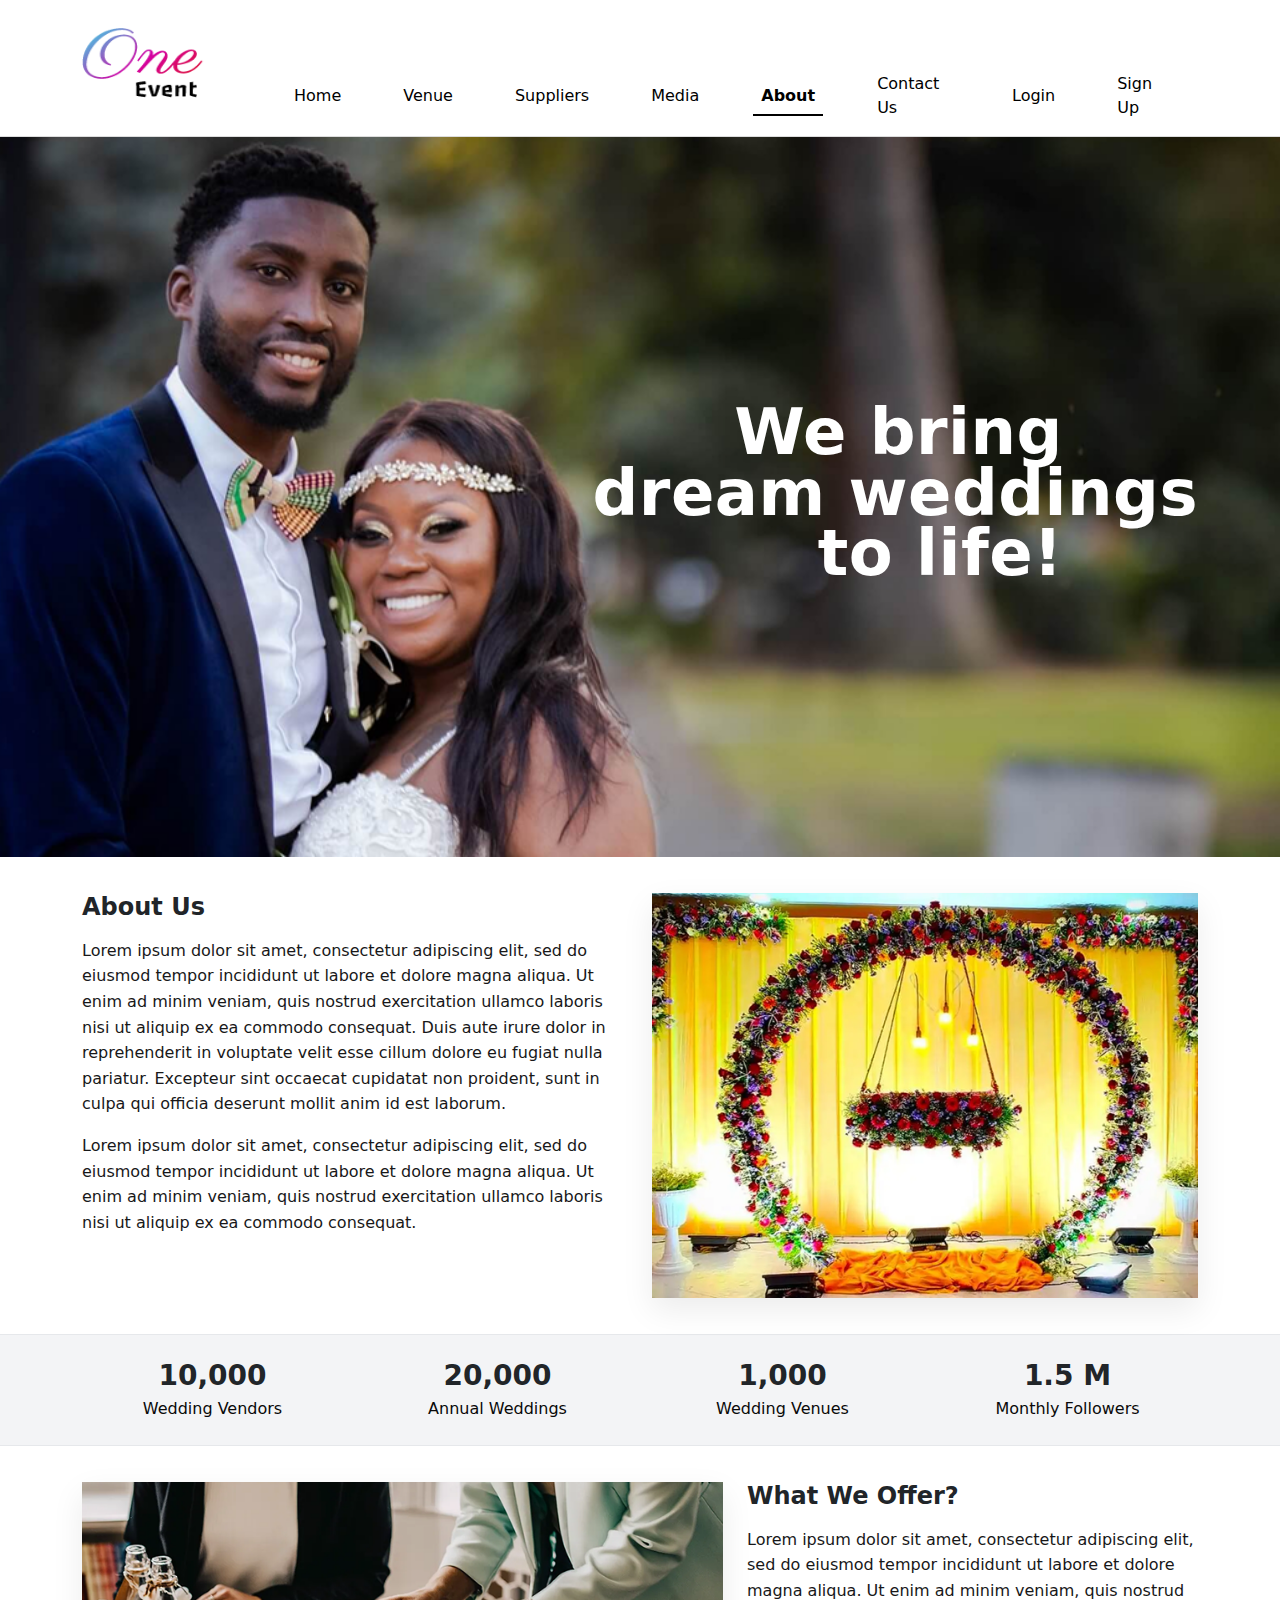
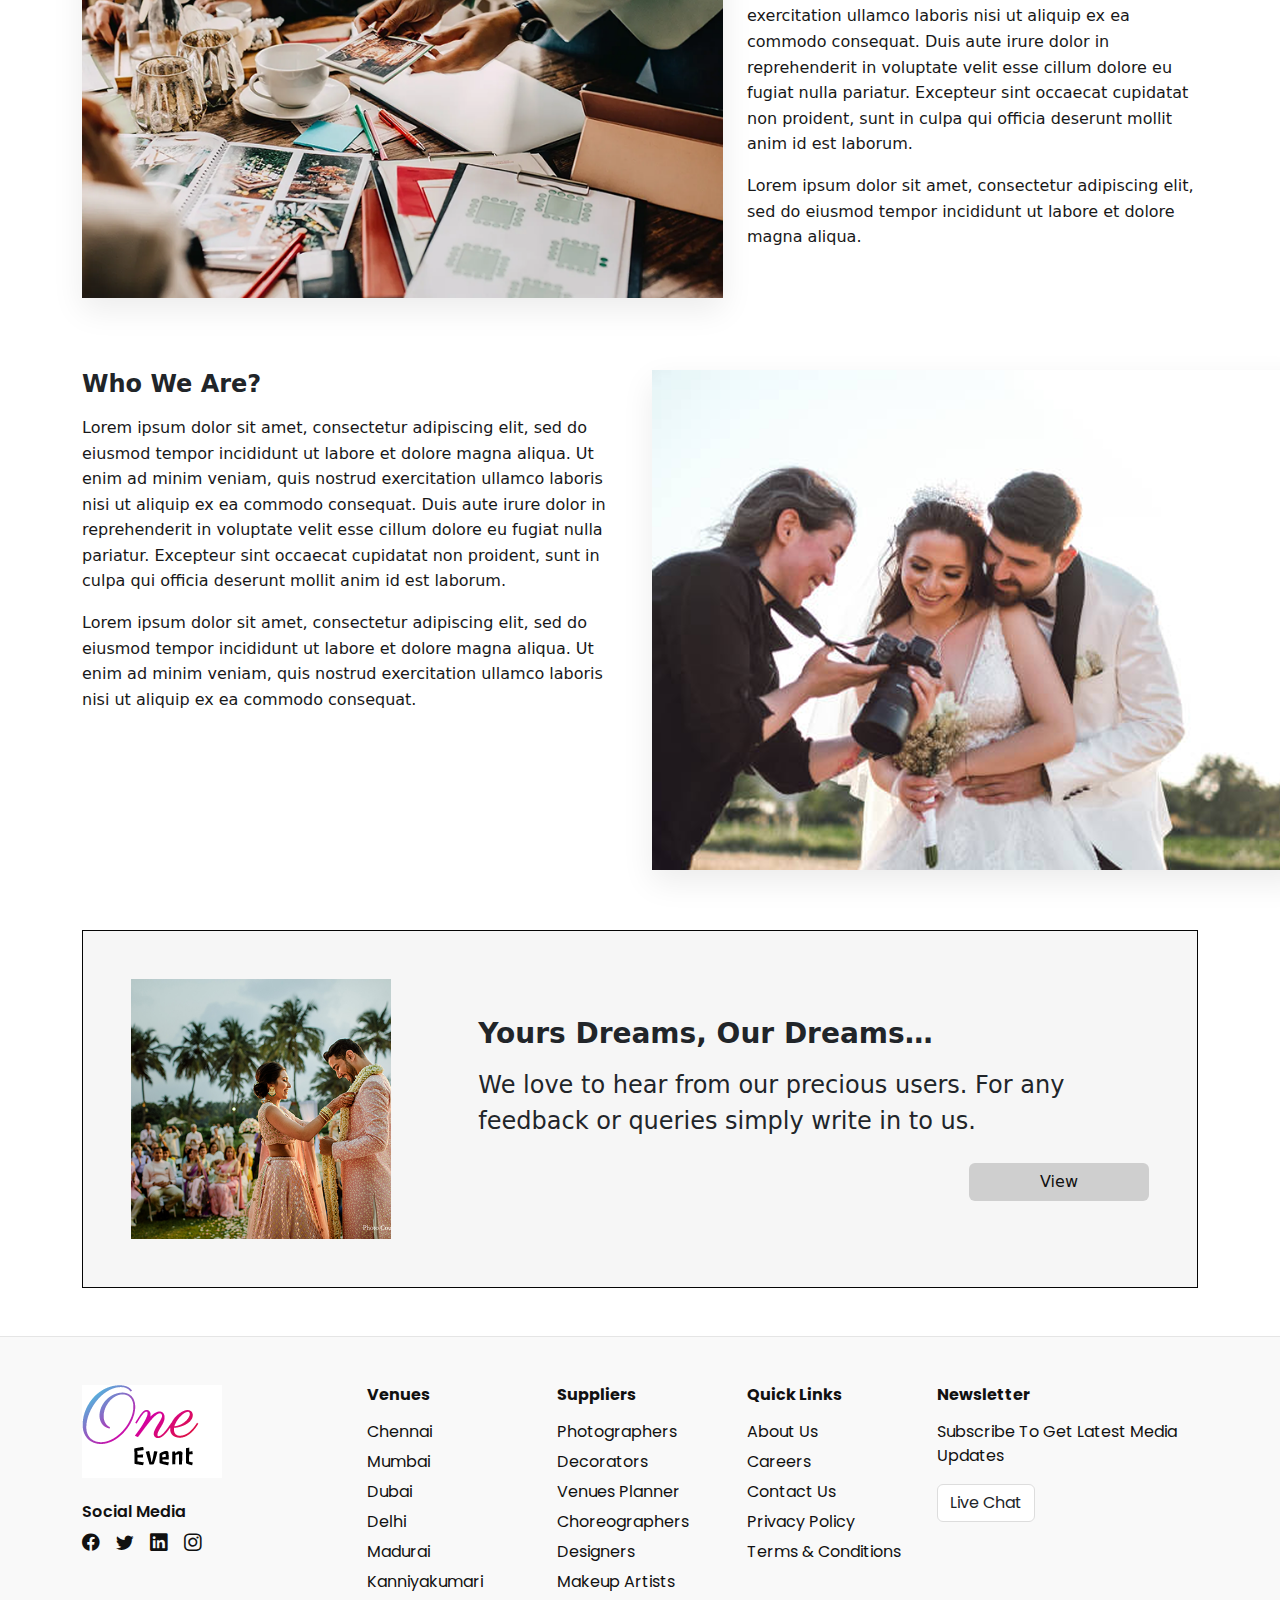
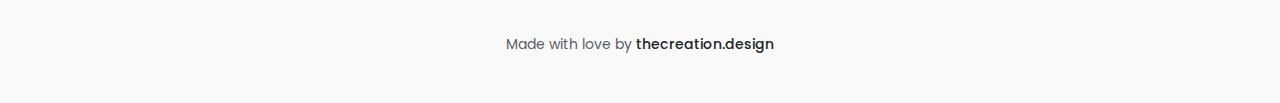
<file: about.html>
<!DOCTYPE html>
<html lang="en">

<head>
    <meta charset="UTF-8">
    <meta name="viewport" content="width=device-width, initial-scale=1.0">
    <title>One Event Navbar</title>
    <link rel="stylesheet" href="about.css">
    <link href="https://cdn.jsdelivr.net/npm/bootstrap@5.3.3/dist/css/bootstrap.min.css" rel="stylesheet">
    <!-- Bootstrap Icons (for stars) -->
    <link href="https://cdn.jsdelivr.net/npm/bootstrap-icons@1.11.3/font/bootstrap-icons.css" rel="stylesheet">

    <link href="https://fonts.googleapis.com/css2?family=Poppins:wght@400;700&display=swap" rel="stylesheet">
</head>

<body>
     <nav class="navbar navbar-expand-lg shadow-sm">
        <div class="container">
            <!-- Logo -->
            <a class="navbar-brand" href="#">
                <img src="partyimages/navlogo.jpg" alt="One Event Logo">
            </a>

            <!-- Mobile Toggle -->
            <button class="navbar-toggler" type="button" data-bs-toggle="collapse" data-bs-target="#navbarNav"
                aria-controls="navbarNav" aria-expanded="false" aria-label="Toggle navigation">
                <span class="navbar-toggler-icon"></span>
            </button>
            <!-- Nav Links -->
            <div class="collapse navbar-collapse" id="navbarNav">
                <ul class="navbar-nav ms-auto mb-2 mb-lg-0">
                    <li class="nav-item"><a class="nav-link" href="index.html">Home</a></li>
                    <li class="nav-item"><a class="nav-link" href="venue.html">Venue</a></li>
                    <li class="nav-item"><a class="nav-link" href="suppliers.html">Suppliers</a></li>
                    <li class="nav-item"><a class="nav-link" href="media.html">Media</a></li>
                    <li class="nav-item"><a class="nav-link active fw-bold" href="about.html">About</a></li>
                    <li class="nav-item"><a class="nav-link" href="contact.html">Contact Us</a></li>
                    <li class="nav-item"><a class="nav-link" href="login.html">Login</a></li>
                    <li class="nav-item"><a class="nav-link" href="sign.html">Sign Up</a></li>
                </ul>
            </div>
        </div>
    </nav>
 <!-- HERO -->
    <header class="hero">
        <div class="container">
            <div class="row">
                <div class="col-lg-7 ms-auto">
                    <h1 class="fw-bold">
                We bring&numsp;&numsp;&numsp;<br>
                <span>dream weddings</span><br>
                        to life!&numsp;&numsp;&numsp;
                    </h1>
                </div>
            </div>
        </div>
    </header>


  <!-- ABOUT -->
  <section class="section-pad">
    <div class="container">
      <div class="row g-4 align-items-start">
        <div class="col-lg-6">
          <h4 class="fw-bold mb-3">About Us</h4>
          <p class="lead-sm">
            Lorem ipsum dolor sit amet, consectetur adipiscing elit, sed do eiusmod tempor incididunt ut labore
            et dolore magna aliqua. Ut enim ad minim veniam, quis nostrud exercitation ullamco laboris nisi
            ut aliquip ex ea commodo consequat. Duis aute irure dolor in reprehenderit in voluptate velit esse
            cillum dolore eu fugiat nulla pariatur. Excepteur sint occaecat cupidatat non proident, sunt in culpa qui officia
            deserunt mollit anim id est laborum.
          </p>
          <p class="lead-sm">
            Lorem ipsum dolor sit amet, consectetur adipiscing elit, sed do eiusmod tempor incididunt ut labore et dolore magna
            aliqua. Ut enim ad minim veniam, quis nostrud exercitation ullamco laboris nisi ut aliquip ex ea commodo consequat.
          </p>
        </div>
        <div class="col-lg-6">
          <img class="img-rounded shadow-soft about-img"
               src="partyimages/aboutimages/about2.jpg"
               alt="Stage decor">
        </div>
      </div>
    </div>
  </section>

  <!-- STATS BAR -->
  <section class="stats py-4">
    <div class="container">
      <div class="row text-center gy-3 gx-4">
        <div class="col-6 col-lg-3">
          <div class="stat">
            <h3>10,000</h3>
            <p>Wedding Vendors</p>
          </div>
        </div>
        <div class="col-6 col-lg-3">
          <div class="stat">
            <h3>20,000</h3>
            <p>Annual Weddings</p>
          </div>
        </div>
        <div class="col-6 col-lg-3">
          <div class="stat">
            <h3>1,000</h3>
            <p>Wedding Venues</p>
          </div>
        </div>
        <div class="col-6 col-lg-3">
          <div class="stat">
            <h3>1.5 M</h3>
            <p>Monthly Followers</p>
          </div>
        </div>
      </div>
    </div>
  </section>

  <!-- WHAT WE OFFER -->
  <section class="section-pad">
    <div class="container">
      <div class="row g-4 align-items-start">
        <div class="col-lg-7">
          <img class="img-rounded shadow-soft offer-img"
               src="partyimages/aboutimages/about3.jpg"
               alt="Team planning">
        </div>
        <div class="col-lg-5">
          <h4 class="fw-bold mb-3">What We Offer?</h4>
          <p class="lead-sm">
            Lorem ipsum dolor sit amet, consectetur adipiscing elit, sed do eiusmod tempor incididunt ut labore et dolore magna
            aliqua. Ut enim ad minim veniam, quis nostrud exercitation ullamco laboris nisi ut aliquip ex ea commodo consequat.
            Duis aute irure dolor in reprehenderit in voluptate velit esse cillum dolore eu fugiat nulla pariatur. Excepteur sint
            occaecat cupidatat non proident, sunt in culpa qui officia deserunt mollit anim id est laborum.
          </p>
          <p class="lead-sm">
            Lorem ipsum dolor sit amet, consectetur adipiscing elit, sed do eiusmod tempor incididunt ut labore et dolore magna aliqua.
          </p>
        </div>
      </div>
    </div>
  </section>

  <!-- WHO WE ARE -->
  <section class="section-pad">
    <div class="container">
      <div class="row g-4 align-items-start">
        <div class="col-lg-6">
          <h4 class="fw-bold mb-3">Who We Are?</h4>
          <p class="lead-sm">
            Lorem ipsum dolor sit amet, consectetur adipiscing elit, sed do eiusmod tempor incididunt ut labore et dolore magna
            aliqua. Ut enim ad minim veniam, quis nostrud exercitation ullamco laboris nisi ut aliquip ex ea commodo consequat.
            Duis aute irure dolor in reprehenderit in voluptate velit esse cillum dolore eu fugiat nulla pariatur. Excepteur sint
            occaecat cupidatat non proident, sunt in culpa qui officia deserunt mollit anim id est laborum.
          </p>
          <p class="lead-sm">
            Lorem ipsum dolor sit amet, consectetur adipiscing elit, sed do eiusmod tempor incididunt ut labore et dolore magna aliqua.
            Ut enim ad minim veniam, quis nostrud exercitation ullamco laboris nisi ut aliquip ex ea commodo consequat.
          </p>
        </div>
        <div class="col-lg-6">
          <img class=" shadow-soft who-img"
               src="partyimages/aboutimages/about4.jpg"
               alt="Photographer with couple">
        </div>
      </div>
    </div>
  </section>
  
  <section class="container my-4">
    <div class="dream-box p-4 p-md-5">
      <div class="row g-4 align-items-center">
        <!-- Left: Image -->
        <div class="col-md-4 dream-thumb d-flex justify-content-center justify-content-md-start">
          <div class="ratio ratio-1x1">
            <img src="partyimages/aboutimages/about5.jpg"
                 alt="Wedding hands with mehndi" class="img-fluid rounded-0">
          </div>
        </div>

        <!-- Right: Text + Button -->
        <div class="col-md-8">
          <h3 class="fw-bold mb-3">Yours Dreams, Our Dreams…</h3>
          <p class="fs-4 mb-4">
              We love to hear from our precious users. For any feedback or queries simply write in to us.
          </p>
          <div class="d-flex justify-content-md-end">
            <a href="#" class="btn btn-silver">View</a>
          </div>
        </div>
      </div>
    </div>
  </section>

   <!--Footer-->
<footer class="footer mt-5">
  <div class="container py-5">
    <div class="row gy-4 justify-content-between">
      <!-- Logo & Social -->
      <div class="col-12 col-md-3">
        <div class="footer-logo mb-4">
          <img src="partyimages/navlogo.jpg" alt="One Event Logo" class="footer-logo-img">
        </div>
        <h6 class="fw-semibold mb-2">Social Media</h6>
        <div class="social-icons d-flex gap-3">
          <a href="#" aria-label="Facebook"><i class="bi bi-facebook"></i></a>
            <a href="#" aria-label="Twitter"><i class="bi bi-twitter"></i></a>
            <a href="#" aria-label="LinkedIn"><i class="bi bi-linkedin"></i></a>
            <a href="#" aria-label="Instagram"><i class="bi bi-instagram"></i></a>
        </div>
      </div>

      <!-- Venues -->
      <div class="col-6 col-md-2">
        <h6 class="fw-bold mb-3">Venues</h6>
        <ul class="list-unstyled footer-links">
          <li>Chennai</li>
          <li>Mumbai</li>
          <li>Dubai</li>
          <li>Delhi</li>
          <li>Madurai</li>
          <li>Kanniyakumari</li>
        </ul>
      </div>

      <!-- Suppliers -->
      <div class="col-6 col-md-2">
        <h6 class="fw-bold mb-3">Suppliers</h6>
        <ul class="list-unstyled footer-links">
          <li>Photographers</li>
          <li>Decorators</li>
          <li>Venues Planner</li>
          <li>Choreographers</li>
          <li>Designers</li>
          <li>Makeup Artists</li>
        </ul>
      </div>

      <!-- Quick Links -->
      <div class="col-6 col-md-2">
        <h6 class="fw-bold mb-3">Quick Links</h6>
        <ul class="list-unstyled footer-links">
          <li>About Us</li>
          <li>Careers</li>
          <li>Contact Us</li>
          <li>Privacy Policy</li>
          <li>Terms & Conditions</li>
        </ul>
      </div>

      <!-- Newsletter -->
      <div class="col-12 col-md-3">
        <h6 class="fw-bold mb-3">Newsletter</h6>
        <p>Subscribe To Get Latest Media Updates</p>
       <a href="livechat.html" class="btn live-chat">Live Chat</a>
      </div>
    </div>

    <div class="footer-bottom text-center mt-6 pt-4">
  <p class="small text-muted mb-0">
    Made with love by
    <a href="#" class="text-decoration-none text-dark fw-medium">thecreation.design</a>
  </p>
</div>
  </div>
</footer>


   
  <script src="https://cdn.jsdelivr.net/npm/bootstrap@5.3.3/dist/js/bootstrap.bundle.min.js"></script>
</body>
</html>
</file>
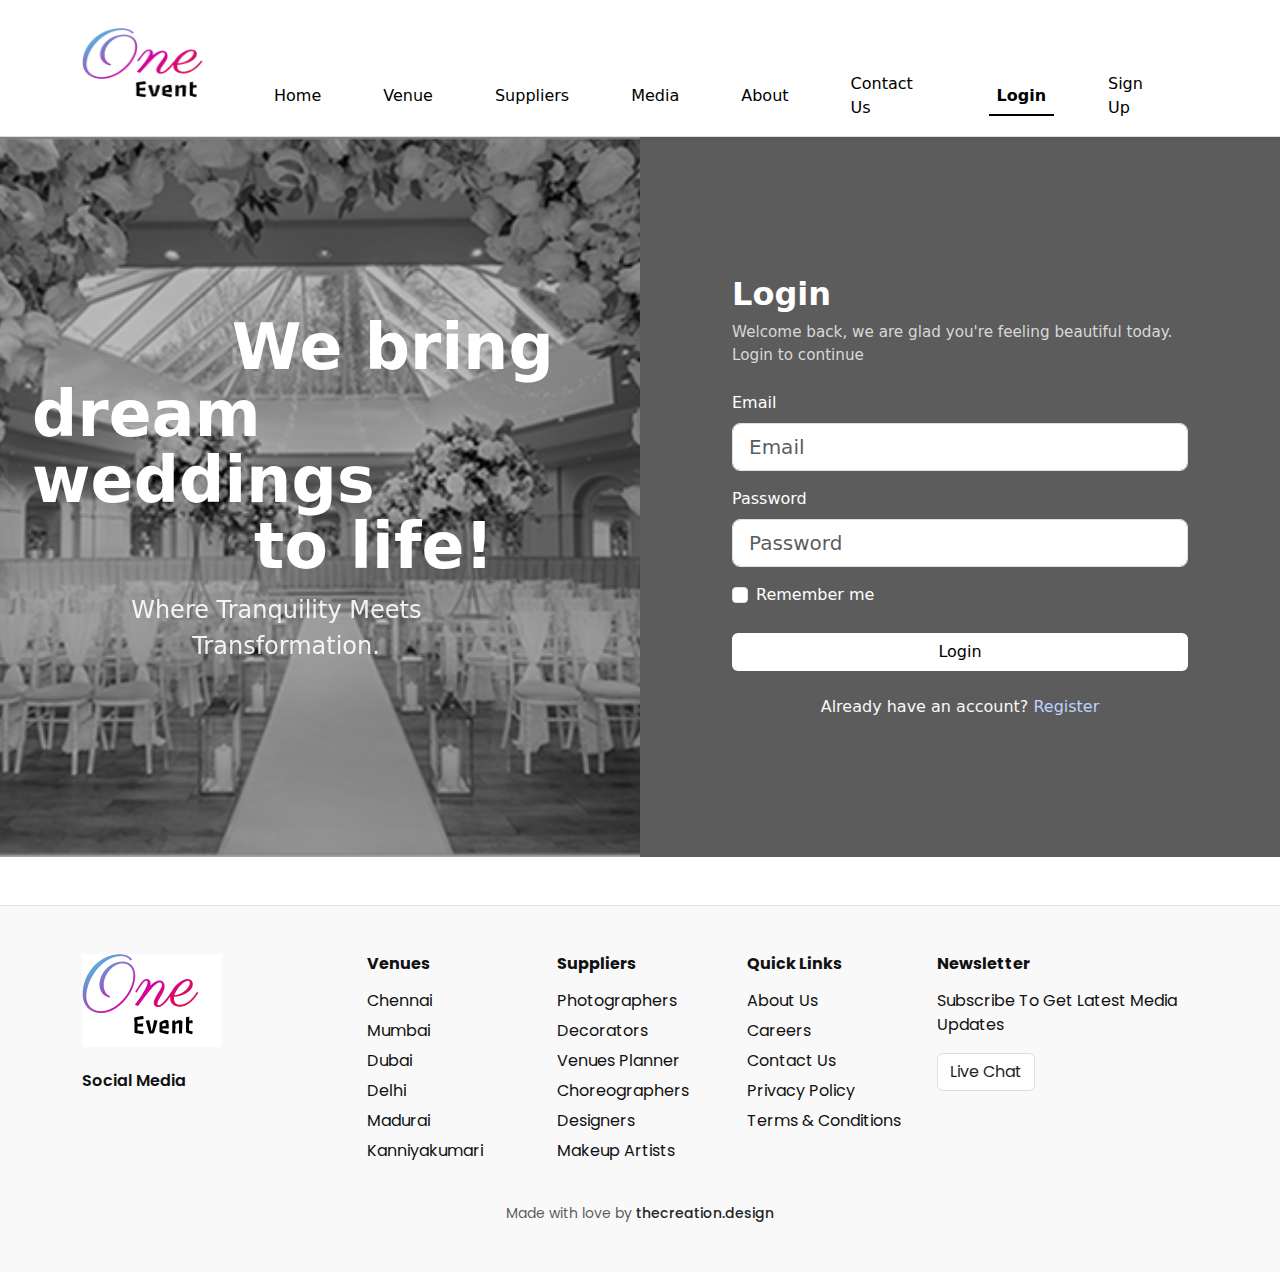
<file: login.html>
<!doctype html>
<html lang="en">
<head>
  <meta charset="utf-8" />
  <meta name="viewport" content="width=device-width, initial-scale=1" />
  <title>Login • Dream Weddings</title>
  <link rel="stylesheet" href="login.css">

  <!-- Bootstrap 5 -->
  <link href="https://cdn.jsdelivr.net/npm/bootstrap@5.3.3/dist/css/bootstrap.min.css" rel="stylesheet">

  <!-- Optional font for a similar look -->
  <link href="https://fonts.googleapis.com/css2?family=Poppins:wght@300;400;600;800&display=swap" rel="stylesheet">
</head>
<body>
      <nav class="navbar navbar-expand-lg shadow-sm">
        <div class="container">
            <!-- Logo -->
            <a class="navbar-brand" href="#">
                <img src="partyimages/navlogo.jpg" alt="One Event Logo">
            </a>

            <!-- Mobile Toggle -->
            <button class="navbar-toggler" type="button" data-bs-toggle="collapse" data-bs-target="#navbarNav"
                aria-controls="navbarNav" aria-expanded="false" aria-label="Toggle navigation">
                <span class="navbar-toggler-icon"></span>
            </button>
            <!-- Nav Links -->
            <div class="collapse navbar-collapse" id="navbarNav">
                <ul class="navbar-nav ms-auto mb-2 mb-lg-0">
                    <li class="nav-item"><a class="nav-link" href="index.html">Home</a></li>
                    <li class="nav-item"><a class="nav-link" href="venue.html">Venue</a></li>
                    <li class="nav-item"><a class="nav-link" href="suppliers.html">Suppliers</a></li>
                    <li class="nav-item"><a class="nav-link" href="media.html">Media</a></li>
                    <li class="nav-item"><a class="nav-link" href="about.html">About</a></li>
                    <li class="nav-item"><a class="nav-link" href="contact.html">Contact Us</a></li>
                    <li class="nav-item"><a class="nav-link active fw-bold" href="login.html">Login</a></li>
                    <li class="nav-item"><a class="nav-link" href="sign.html">Sign Up</a></li>
                </ul>
            </div>
        </div>
    </nav>


  <div class="container-fluid g-0">
    <div class="row g-0 split">

      <!-- LEFT -->
      <div class="col-lg-6 left-pane d-flex align-items-end align-items-lg-center">
        <div class="left-content">
          <h1>&nbsp;  &nbsp;&nbsp;&nbsp;&nbsp;&nbsp;&nbsp;&nbsp;We bring<br>dream weddings<br>&nbsp;&nbsp;&nbsp;&nbsp;&nbsp;&nbsp;&nbsp;&nbsp;&nbsp;&nbsp;to life!</h1>
          <p class="fs-4">&nbsp;&nbsp;&nbsp;&nbsp;&nbsp;&nbsp;&nbsp;&nbsp;&nbsp;&nbsp;&nbsp;&nbsp;&nbsp;Where Tranquility Meets<br> &nbsp;&nbsp;&nbsp;&nbsp;&nbsp;&nbsp;&nbsp;&nbsp;&nbsp;&nbsp;&nbsp;&nbsp;&nbsp;&nbsp;&nbsp;&nbsp;&nbsp;&nbsp;&nbsp;&nbsp;&nbsp;Transformation.</p>
        </div>
      </div>

      <!-- RIGHT -->
      <div class="col-lg-6 right-pane">
        <div class="login-wrap">
          <h2>Login</h2>
          <p class="lead-text mb-4">
            Welcome back, we are glad you're feeling beautiful today.<br>
            Login to continue
          </p>

          <form action="#" method="post" novalidate>
            <div class="mb-3">
              <label for="email" class="form-label">Email</label>
              <input id="email" type="email" class="form-control form-control-lg" placeholder="Email" required>
            </div>

            <div class="mb-3">
              <label for="password" class="form-label">Password</label>
              <input id="password" type="password" class="form-control form-control-lg" placeholder="Password" required>
            </div>

            <div class="d-flex align-items-center justify-content-between mb-4">
              <div class="form-check">
                <input class="form-check-input" type="checkbox" id="remember">
                <label class="form-check-label" for="remember">Remember me</label>
              </div>
              <!-- Optional: Forgot password -->
              <!-- <a href="#" class="muted-link">Forgot password?</a> -->
            </div>
 <a href="index.html" class="btn btn btn-login w-100">Login</a>
          
          </form>

          <div class="text-center mt-4">
            <span class="text-light">Already have an account?</span>
            <a href="#" class="muted-link">Register</a>
          </div>
        </div>
      </div>

    </div>
  </div>

  <!--Footer-->
<footer class="footer mt-5">
  <div class="container py-5">
    <div class="row gy-4 justify-content-between">
      <!-- Logo & Social -->
      <div class="col-12 col-md-3">
        <div class="footer-logo mb-4">
          <img src="partyimages/navlogo.jpg" alt="One Event Logo" class="footer-logo-img">
        </div>
        <h6 class="fw-semibold mb-2">Social Media</h6>
        <div class="social-icons d-flex gap-3">
          <a href="#" aria-label="Facebook"><i class="bi bi-facebook"></i></a>
            <a href="#" aria-label="Twitter"><i class="bi bi-twitter"></i></a>
            <a href="#" aria-label="LinkedIn"><i class="bi bi-linkedin"></i></a>
            <a href="#" aria-label="Instagram"><i class="bi bi-instagram"></i></a>
        </div>
      </div>

      <!-- Venues -->
      <div class="col-6 col-md-2">
        <h6 class="fw-bold mb-3">Venues</h6>
        <ul class="list-unstyled footer-links">
          <li>Chennai</li>
          <li>Mumbai</li>
          <li>Dubai</li>
          <li>Delhi</li>
          <li>Madurai</li>
          <li>Kanniyakumari</li>
        </ul>
      </div>

      <!-- Suppliers -->
      <div class="col-6 col-md-2">
        <h6 class="fw-bold mb-3">Suppliers</h6>
        <ul class="list-unstyled footer-links">
          <li>Photographers</li>
          <li>Decorators</li>
          <li>Venues Planner</li>
          <li>Choreographers</li>
          <li>Designers</li>
          <li>Makeup Artists</li>
        </ul>
      </div>

      <!-- Quick Links -->
      <div class="col-6 col-md-2">
        <h6 class="fw-bold mb-3">Quick Links</h6>
        <ul class="list-unstyled footer-links">
          <li>About Us</li>
          <li>Careers</li>
          <li>Contact Us</li>
          <li>Privacy Policy</li>
          <li>Terms & Conditions</li>
        </ul>
      </div>

      <!-- Newsletter -->
      <div class="col-12 col-md-3">
        <h6 class="fw-bold mb-3">Newsletter</h6>
        <p>Subscribe To Get Latest Media Updates</p>
         <a href="livechat.html" class="btn live-chat">Live Chat</a>
      </div>
    </div>

    <div class="footer-bottom text-center mt-6 pt-4">
  <p class="small text-muted mb-0">
    Made with love by
    <a href="#" class="text-decoration-none text-dark fw-medium">thecreation.design</a>
  </p>
</div>
  </div>
</footer>

  <script src="https://cdn.jsdelivr.net/npm/bootstrap@5.3.3/dist/js/bootstrap.bundle.min.js"></script>
</body>
</html>
</file>
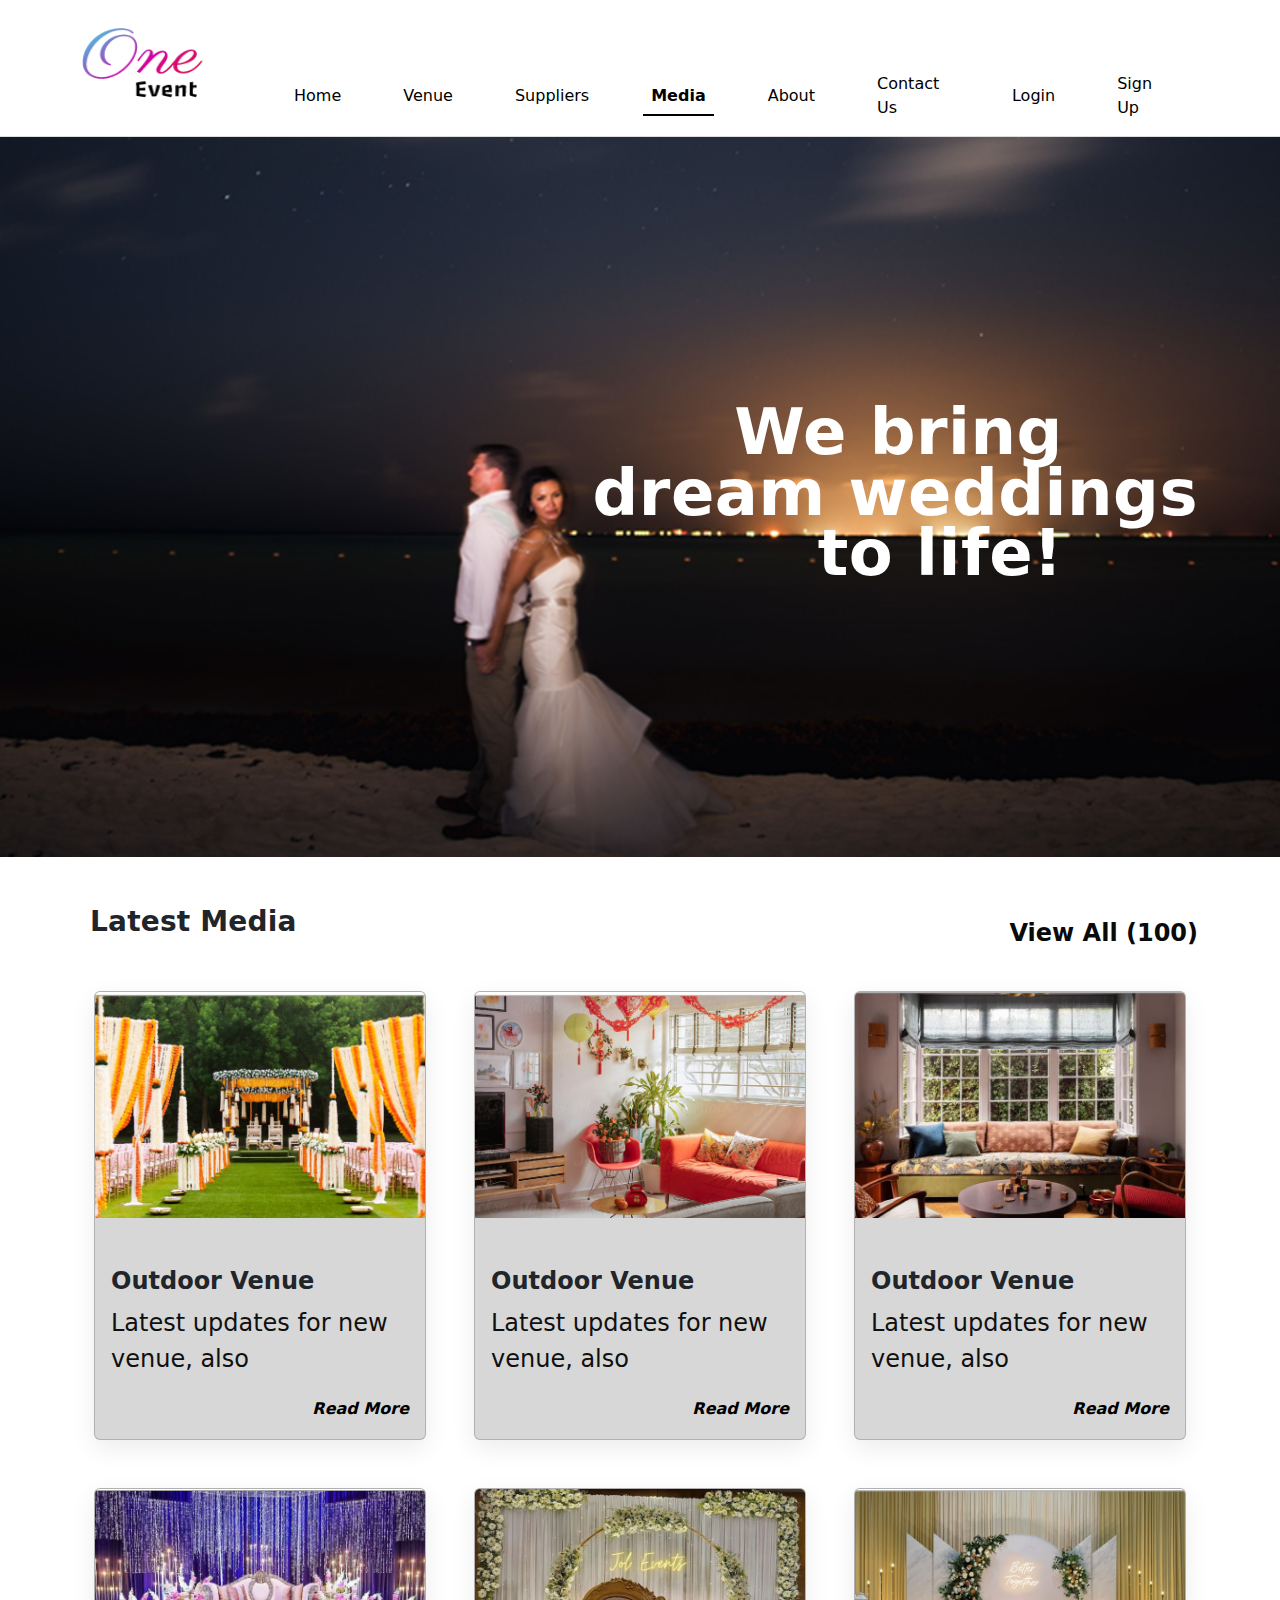
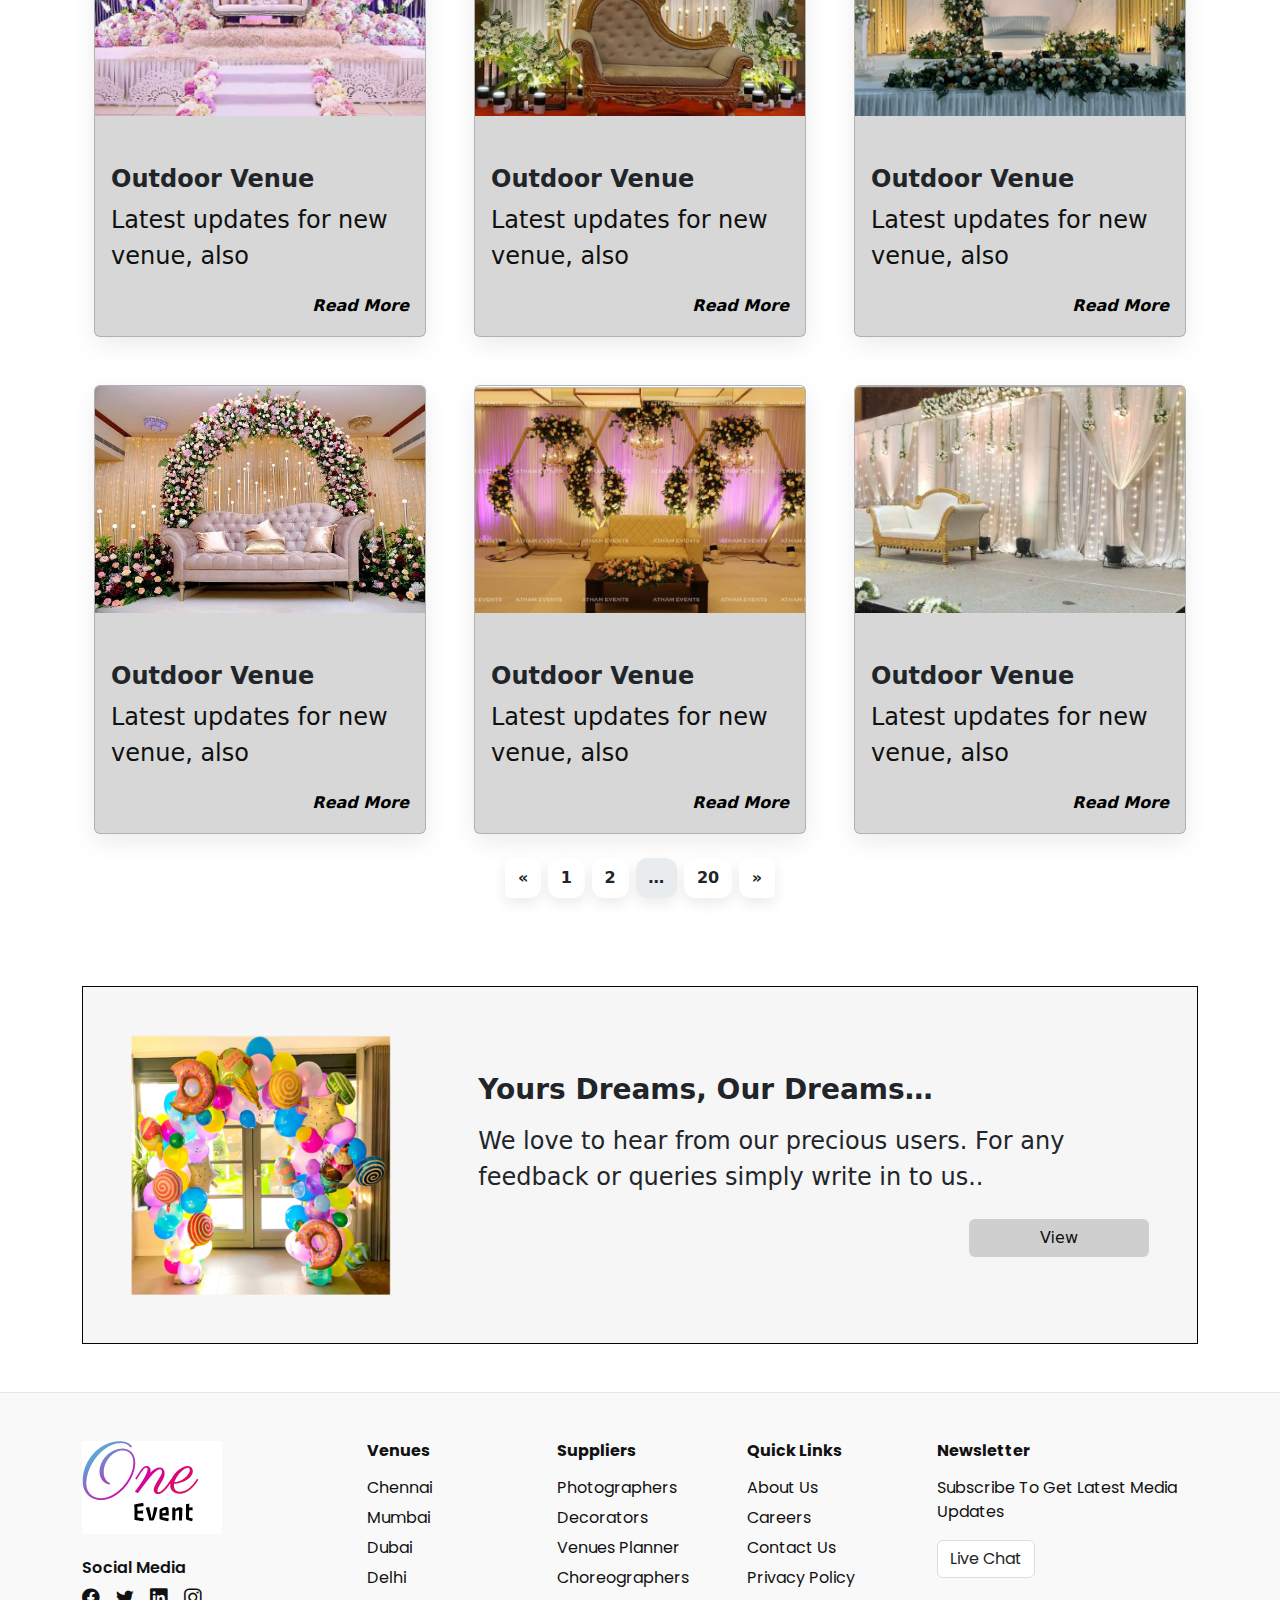
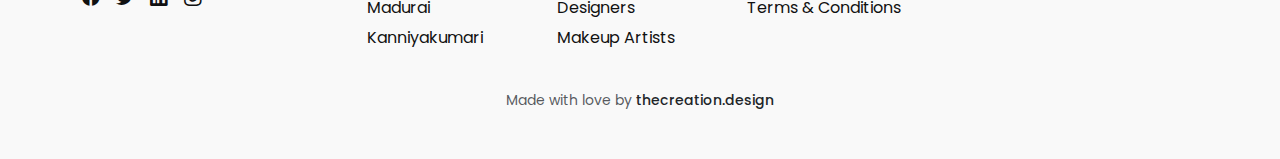
<file: media.html>
<!DOCTYPE html>
<html lang="en">
<head>
    <meta charset="UTF-8">
    <meta name="viewport" content="width=device-width, initial-scale=1.0">
    <title>One Event Navbar</title>
    <link rel="stylesheet" href="media.css">
    <link href="https://cdn.jsdelivr.net/npm/bootstrap@5.3.3/dist/css/bootstrap.min.css" rel="stylesheet">
    <!-- Bootstrap Icons (for stars) -->
    <link href="https://cdn.jsdelivr.net/npm/bootstrap-icons@1.11.3/font/bootstrap-icons.css" rel="stylesheet">

    <link href="https://fonts.googleapis.com/css2?family=Poppins:wght@400;700&display=swap" rel="stylesheet">
</head>

    <!-- Bootstrap 5 -->
    <link href="https://cdn.jsdelivr.net/npm/bootstrap@5.3.3/dist/css/bootstrap.min.css" rel="stylesheet">
</head>

<body>
     <nav class="navbar navbar-expand-lg shadow-sm">
        <div class="container">
            <!-- Logo -->
            <a class="navbar-brand" href="#">
                <img src="partyimages/navlogo.jpg" alt="One Event Logo">
            </a>

            <!-- Mobile Toggle -->
            <button class="navbar-toggler" type="button" data-bs-toggle="collapse" data-bs-target="#navbarNav"
                aria-controls="navbarNav" aria-expanded="false" aria-label="Toggle navigation">
                <span class="navbar-toggler-icon"></span>
            </button>

            <!-- Nav Links -->
            <div class="collapse navbar-collapse" id="navbarNav">
                <ul class="navbar-nav ms-auto mb-2 mb-lg-0">
                    <li class="nav-item"><a class="nav-link" href="index.html">Home</a></li>
                    <li class="nav-item"><a class="nav-link" href="venue.html">Venue</a></li>
                    <li class="nav-item"><a class="nav-link" href="suppliers.html">Suppliers</a></li>
                    <li class="nav-item"><a class="nav-link active fw-semibold" href="media.html">Media</a></li>
                    <li class="nav-item"><a class="nav-link" href="about.html">About</a></li>
                    <li class="nav-item"><a class="nav-link" href="contact.html">Contact Us</a></li>
                    <li class="nav-item"><a class="nav-link" href="login.html">Login</a></li>
                    <li class="nav-item"><a class="nav-link" href="sign.html">Sign Up</a></li>
                </ul>
            </div>
        </div>
    </nav>



    <!-- HERO -->
    <header class="hero">
        <div class="container">
            <div class="row">
                <div class="col-lg-7 ms-auto">
                    <h1 class="fw-bold">
                We bring&numsp;&numsp;&numsp;<br>
                <span>dream weddings</span><br>
                        to life!&numsp;&numsp;&numsp;
                    </h1>
                </div>
            </div>
        </div>
    </header>

    <!-- LATEST MEDIA -->
    <section class="py-5">
        <div class="container">

            <div class="d-flex justify-content-between align-items-end mb-3">
                <h3 class="section-heading ms-2 fw-semibold">Latest Media</h3>
                <a href="#" class="view-all fs-4">View All (100)</a>
            </div>

            <div class="row g-4">
                <!-- Card 1 -->
                <div class="col-12 col-sm-6 col-lg-4 g-5">
                    <article class="card media-card">
                        <div class="thumb">
                            <img src="partyimages/mediaimages/media2.jpg"
                                alt="Outdoor Venue">
                        </div>
                        <div class="card-body">
                            <div class="title fs-4">Outdoor Venue</div>
                            <p class="subtext mb-2 fs-4">Latest updates for new venue, also</p>
                            <a href="#" class="read-more text-decoration-none ">Read More</a>
                        </div>
                    </article>
                </div>

                <!-- Card 2 -->
                <div class="col-12 col-sm-6 col-lg-4 g-5">
                    <article class="card media-card">
                        <div class="thumb">
                            <img src="partyimages/mediaimages/media3.jpg"
                                alt="Indoor Decor">

                        </div>
                        <div class="card-body">
                            <div class="title fs-4">Outdoor Venue</div>
                            <p class="subtext mb-2 fs-4">Latest updates for new venue, also</p>
                            <a href="#" class="read-more text-decoration-none">Read More</a>
                        </div>
                    </article>
                </div>

                <!-- Card 3 -->
                <div class="col-12 col-sm-6 col-lg-4 g-5">
                    <article class="card media-card">
                        <div class="thumb">
                            <img src="partyimages/mediaimages/media4.jpg"
                                alt="Indoor Decor">

                        </div>
                        <div class="card-body">
                            <div class="title fs-4">Outdoor Venue</div>
                            <p class="subtext mb-2 fs-4">Latest updates for new venue, also</p>
                            <a href="#" class="read-more text-decoration-none">Read More</a>
                        </div>
                    </article>
                </div>


                <!-- Card 4 -->
                <div class="col-12 col-sm-6 col-lg-4 g-5">
                    <article class="card media-card">
                        <div class="thumb">
                            <img src="partyimages/mediaimages/media5.jpg"
                                alt="Outdoor Venue">
                        </div>
                        <div class="card-body">
                            <div class="title fs-4">Outdoor Venue</div>
                            <p class="subtext mb-2 fs-4">Latest updates for new venue, also</p>
                            <a href="#" class="read-more text-decoration-none ">Read More</a>
                        </div>
                    </article>
                </div>


                <!-- Card 5 -->
                <div class="col-12 col-sm-6 col-lg-4 g-5">
                    <article class="card media-card">
                        <div class="thumb">
                            <img src="partyimages/mediaimages/media6.jpg"
                                alt="Outdoor Venue">
                        </div>
                        <div class="card-body">
                            <div class="title fs-4">Outdoor Venue</div>
                            <p class="subtext mb-2 fs-4">Latest updates for new venue, also</p>
                            <a href="#" class="read-more text-decoration-none ">Read More</a>
                        </div>
                    </article>
                </div>

                <!-- Card 6 -->
                <div class="col-12 col-sm-6 col-lg-4 g-5">
                    <article class="card media-card">
                        <div class="thumb">
                            <img src="partyimages/mediaimages/media7.jpg"
                                alt="Outdoor Venue">
                        </div>
                        <div class="card-body">
                            <div class="title fs-4">Outdoor Venue</div>
                            <p class="subtext mb-2 fs-4">Latest updates for new venue, also</p>
                            <a href="#" class="read-more text-decoration-none ">Read More</a>
                        </div>
                    </article>
                </div>

                <!-- Card 7 -->
                <div class="col-12 col-sm-6 col-lg-4 g-5">
                    <article class="card media-card">
                        <div class="thumb">
                            <img src="partyimages/mediaimages/media8.jpg"
                                alt="Outdoor Venue">
                        </div>
                        <div class="card-body">
                            <div class="title fs-4">Outdoor Venue</div>
                            <p class="subtext mb-2 fs-4">Latest updates for new venue, also</p>
                            <a href="#" class="read-more text-decoration-none ">Read More</a>
                        </div>
                    </article>
                </div>

                <!-- Card 8 -->
                <div class="col-12 col-sm-6 col-lg-4 g-5">
                    <article class="card media-card">
                        <div class="thumb">
                            <img src="partyimages/mediaimages/media9.jpg"
                                alt="Outdoor Venue">
                        </div>
                        <div class="card-body">
                            <div class="title fs-4">Outdoor Venue</div>
                            <p class="subtext mb-2 fs-4">Latest updates for new venue, also</p>
                            <a href="#" class="read-more text-decoration-none ">Read More</a>
                        </div>
                    </article>
                </div>
                <!-- Card 9 -->
                <div class="col-12 col-sm-6 col-lg-4 g-5">
                    <article class="card media-card">
                        <div class="thumb">
                            <img src="partyimages/mediaimages/media10.jpg"
                                alt="Outdoor Venue">
                        </div>
                        <div class="card-body">
                            <div class="title fs-4">Outdoor Venue</div>
                            <p class="subtext mb-2 fs-4">Latest updates for new venue, also</p>
                            <a href="#" class="read-more text-decoration-none ">Read More</a>
                        </div>
                    </article>
                </div>

                <!-- Pagination -->
                <nav class="pager d-flex justify-content-center mt-4" aria-label="Page navigation">
                    <ul class="pagination gap-2">
                        <li class="page-item"><a class="page-link text-dark" href="#" aria-label="Previous">&laquo;</a>
                        </li>
                        <li class="page-item"><a class="page-link text-dark" href="#">1</a></li>
                        <li class="page-item" aria-current="page"><a class="page-link text-dark" href="#">2</a></li>
                        <li class="page-item disabled"><span class="page-link text-dark">…</span></li>
                        <li class="page-item"><a class="page-link text-dark" href="#">20</a></li>
                        <li class="page-item"><a class="page-link text-dark" href="#" aria-label="Next">&raquo;</a></li>
                    </ul>
                </nav>

            </div>
    </section>
    
  <section class="container my-4">
    <div class="dream-box p-4 p-md-5">
      <div class="row g-4 align-items-center">
        <!-- Left: Image -->
        <div class="col-md-4 dream-thumb d-flex justify-content-center justify-content-md-start">
          <div class="ratio ratio-1x1">
            <img src="partyimages/mediaimages/media11.jpg"
                 alt="Wedding hands with mehndi" class="img-fluid rounded-0">
          </div>
        </div>

        <!-- Right: Text + Button -->
        <div class="col-md-8">
          <h3 class="fw-bold mb-3">Yours Dreams, Our Dreams…</h3>
          <p class="fs-4 mb-4">
            We love to hear from our precious users. For any feedback or queries simply write in to us..
          </p>
          <div class="d-flex justify-content-md-end">
            <a href="#" class="btn btn-silver">View</a>
          </div>
        </div>
      </div>
    </div>
  </section>
 
  <!--Footer-->
<footer class="footer mt-5">
  <div class="container py-5">
    <div class="row gy-4 justify-content-between">
      <!-- Logo & Social -->
      <div class="col-12 col-md-3">
        <div class="footer-logo mb-4">
          <img src="partyimages/navlogo.jpg" alt="One Event Logo" class="footer-logo-img">
        </div>
        <h6 class="fw-semibold mb-2">Social Media</h6>
        <div class="social-icons d-flex gap-3">
          <a href="#" aria-label="Facebook"><i class="bi bi-facebook"></i></a>
            <a href="#" aria-label="Twitter"><i class="bi bi-twitter"></i></a>
            <a href="#" aria-label="LinkedIn"><i class="bi bi-linkedin"></i></a>
            <a href="#" aria-label="Instagram"><i class="bi bi-instagram"></i></a>
        </div>
      </div>

      <!-- Venues -->
      <div class="col-6 col-md-2">
        <h6 class="fw-bold mb-3">Venues</h6>
        <ul class="list-unstyled footer-links">
          <li>Chennai</li>
          <li>Mumbai</li>
          <li>Dubai</li>
          <li>Delhi</li>
          <li>Madurai</li>
          <li>Kanniyakumari</li>
        </ul>
      </div>

      <!-- Suppliers -->
      <div class="col-6 col-md-2">
        <h6 class="fw-bold mb-3">Suppliers</h6>
        <ul class="list-unstyled footer-links">
          <li>Photographers</li>
          <li>Decorators</li>
          <li>Venues Planner</li>
          <li>Choreographers</li>
          <li>Designers</li>
          <li>Makeup Artists</li>
        </ul>
      </div>

      <!-- Quick Links -->
      <div class="col-6 col-md-2">
        <h6 class="fw-bold mb-3">Quick Links</h6>
        <ul class="list-unstyled footer-links">
          <li>About Us</li>
          <li>Careers</li>
          <li>Contact Us</li>
          <li>Privacy Policy</li>
          <li>Terms & Conditions</li>
        </ul>
      </div>

      <!-- Newsletter -->
      <div class="col-12 col-md-3">
        <h6 class="fw-bold mb-3">Newsletter</h6>
        <p>Subscribe To Get Latest Media Updates</p>
         <a href="livechat.html" class="btn live-chat">Live Chat</a>
      </div>
    </div>

    <div class="footer-bottom text-center mt-6 pt-4">
  <p class="small text-muted mb-0">
    Made with love by
    <a href="#" class="text-decoration-none text-dark fw-medium">thecreation.design</a>
  </p>
</div>
  </div>
</footer>

  <script src="https://cdn.jsdelivr.net/npm/bootstrap@5.3.3/dist/js/bootstrap.bundle.min.js"></script>
</body>
</html>
</file>
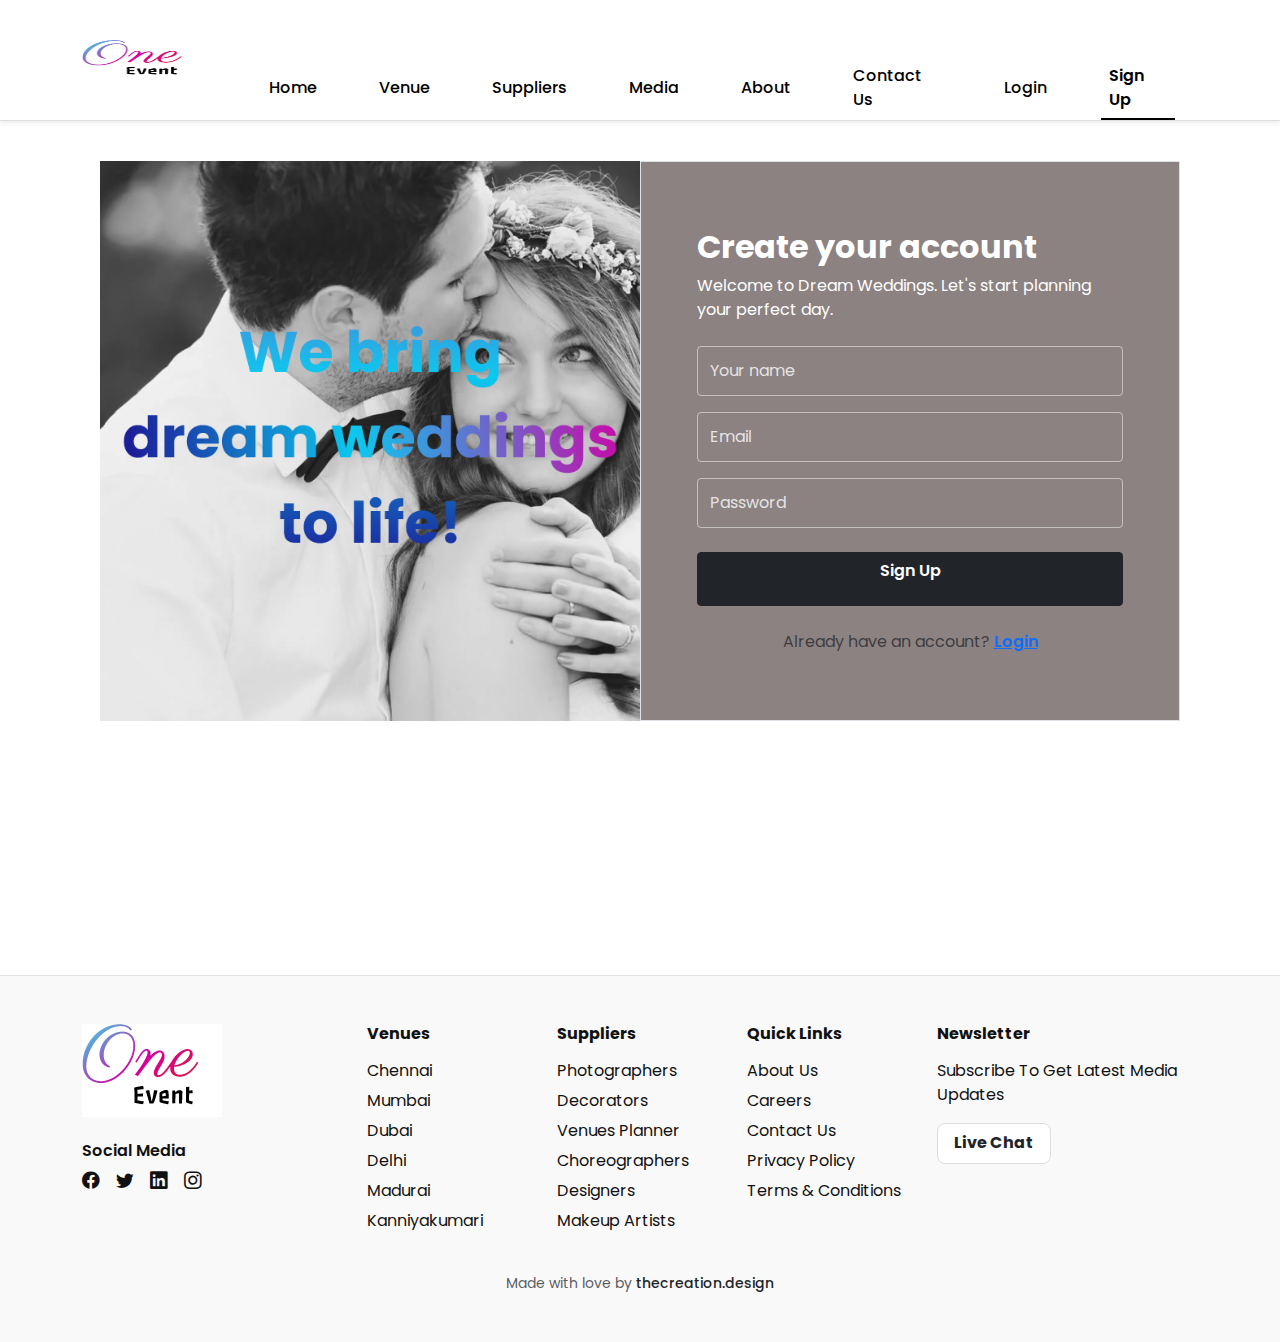
<file: sign.html>
<!doctype html>
<html lang="en">
<head>
  <meta charset="utf-8" />
  <meta name="viewport" content="width=device-width, initial-scale=1" />
  <meta name="description" content="Create your Dream Weddings account to plan venues, suppliers, media and more." />
  <title>Sign Up • Dream Weddings</title>

  <!-- Bootstrap 5 -->
  <link href="https://cdn.jsdelivr.net/npm/bootstrap@5.3.3/dist/css/bootstrap.min.css" rel="stylesheet">
  <!-- Optional font -->
  <link href="https://fonts.googleapis.com/css2?family=Poppins:wght@300;400;600;800&display=swap" rel="stylesheet">
  <!-- Icons -->
  <link href="https://cdn.jsdelivr.net/npm/bootstrap-icons@1.11.3/font/bootstrap-icons.css" rel="stylesheet">
  <!-- Your custom CSS (kept) -->
  <link rel="stylesheet" href="sign.css">


</head>
<body>
  <!-- NAVBAR -->
  <nav class="navbar navbar-expand-lg navbar-light bg-white shadow-sm" aria-label="Primary">
    <div class="container">
      <a class="navbar-brand" href="/" aria-label="Dream Weddings Home">
        <img src="partyimages/navlogo.jpg" alt="Dream Weddings logo" loading="lazy">
      </a>
      <button class="navbar-toggler" type="button" data-bs-toggle="collapse" data-bs-target="#navbarNav" aria-controls="navbarNav" aria-expanded="false" aria-label="Toggle navigation">
        <span class="navbar-toggler-icon"></span>
      </button>
      <div class="collapse navbar-collapse" id="navbarNav">
        <ul class="navbar-nav ms-auto mb-2 mb-lg-0">
          <li class="nav-item"><a class="nav-link " href="index.html">Home</a></li>
          <li class="nav-item"><a class="nav-link" href="venue.html">Venue</a></li>
          <li class="nav-item"><a class="nav-link" href="suppliers.html">Suppliers</a></li>
          <li class="nav-item"><a class="nav-link" href="media.html">Media</a></li>
          <li class="nav-item"><a class="nav-link" href="about.html">About</a></li>
          <li class="nav-item"><a class="nav-link" href="contact.html">Contact Us</a></li>
          <li class="nav-item"><a class="nav-link" href="login.html">Login</a></li>
          <li class="nav-item"><a class="nav-link active fw-semibold" href="signup.html" aria-current="page">Sign Up</a></li>
        </ul>
      </div>
    </div>
  </nav>

  <main>
    <div class="container hero-wrap">
      <div class="row g-0 align-items-stretch">
        <!-- LEFT: image + headline -->
        <div class="col-lg-6 position-relative hero-photo">
          <img src="partyimages\signup1.png" alt="Elegant wedding venue with floral decorations" loading="lazy">
         
        </div>

        <!-- RIGHT: signup panel -->
        <div class="col-lg-6">
          <section class="signup-panel h-100 d-flex flex-column justify-content-center border rounded-3">
            <div class="mx-lg-2">
              <h2 class="fw-bold mb-2">Create your account</h2>
              <p class="mb-4 text-white">Welcome to Dream Weddings. Let's start planning your perfect day.</p>

              <!-- Use real form elements with labels for accessibility & autofill -->
              <form class="vstack gap-3" method="post" action="/signup" novalidate>
                <div>

                  <input id="name" name="name" type="text" class="form-control" placeholder="Your name" autocomplete="name" required>
                </div>

                <div>
                
                  <input id="email" name="email" type="email" class="form-control" placeholder="Email" autocomplete="email" required>
                </div>

                <div>
         
                  <input id="password" name="password" type="password" class="form-control" placeholder="Password" minlength="8" autocomplete="new-password" required>
                </div>

                
                <a href="index.html" class="btn btn-dark fw-semibold mt-2">Sign Up</a>
                
              </form>

              <p class="mt-4 mb-0 text-center text-muted">
                Already have an account? <a href="login.html" class="fw-semibold">Login</a>
              </p>
            </div>
          </section>
        </div>
      </div>
    </div>
  </main>

       <!--Footer-->
<footer class="footer mt-4">
  <div class="container py-5">
    <div class="row gy-4 justify-content-between">
      <!-- Logo & Social -->
      <div class="col-12 col-md-3">
        <div class="footer-logo mb-4">
          <img src="partyimages/navlogo.jpg" alt="One Event Logo" class="footer-logo-img">
        </div>
        <h6 class="fw-semibold mb-2">Social Media</h6>
        <div class="social-icons d-flex gap-3">
          <a href="#" aria-label="Facebook"><i class="bi bi-facebook"></i></a>
            <a href="#" aria-label="Twitter"><i class="bi bi-twitter"></i></a>
            <a href="#" aria-label="LinkedIn"><i class="bi bi-linkedin"></i></a>
            <a href="#" aria-label="Instagram"><i class="bi bi-instagram"></i></a>
        </div>
      </div>

      <!-- Venues -->
      <div class="col-6 col-md-2">
        <h6 class="fw-bold mb-3">Venues</h6>
        <ul class="list-unstyled footer-links">
          <li>Chennai</li>
          <li>Mumbai</li>
          <li>Dubai</li>
          <li>Delhi</li>
          <li>Madurai</li>
          <li>Kanniyakumari</li>
        </ul>
      </div>

      <!-- Suppliers -->
      <div class="col-6 col-md-2">
        <h6 class="fw-bold mb-3">Suppliers</h6>
        <ul class="list-unstyled footer-links">
          <li>Photographers</li>
          <li>Decorators</li>
          <li>Venues Planner</li>
          <li>Choreographers</li>
          <li>Designers</li>
          <li>Makeup Artists</li>
        </ul>
      </div>

      <!-- Quick Links -->
      <div class="col-6 col-md-2">
        <h6 class="fw-bold mb-3">Quick Links</h6>
        <ul class="list-unstyled footer-links">
          <li>About Us</li>
          <li>Careers</li>
          <li>Contact Us</li>
          <li>Privacy Policy</li>
          <li>Terms & Conditions</li>
        </ul>
      </div>

      <!-- Newsletter -->
      <div class="col-12 col-md-3">
        <h6 class="fw-bold mb-3">Newsletter</h6>
        <p>Subscribe To Get Latest Media Updates</p>
        <a href="livechat.html" class="btn live-chat">Live Chat</a>
      </div>
    </div>

    <div class="footer-bottom text-center mt-6 pt-4">
  <p class="small text-muted mb-0">
    Made with love by
    <a href="#" class="text-decoration-none text-dark fw-medium">thecreation.design</a>
  </p>
</div>
  </div>
</footer>

  <!-- Bootstrap JS -->
  <script src="https://cdn.jsdelivr.net/npm/bootstrap@5.3.3/dist/js/bootstrap.bundle.min.js"></script>

  <!-- Example: client-side validation (optional) -->
  <script>
    (function(){
      const form = document.querySelector('form');
      if(!form) return;
      form.addEventListener('submit', function (e) {
        if (!form.checkValidity()) {
          e.preventDefault();
          e.stopPropagation();
        }
        form.classList.add('was-validated');
      }, false);
    })();
  </script>
</body>
</html>
</file>
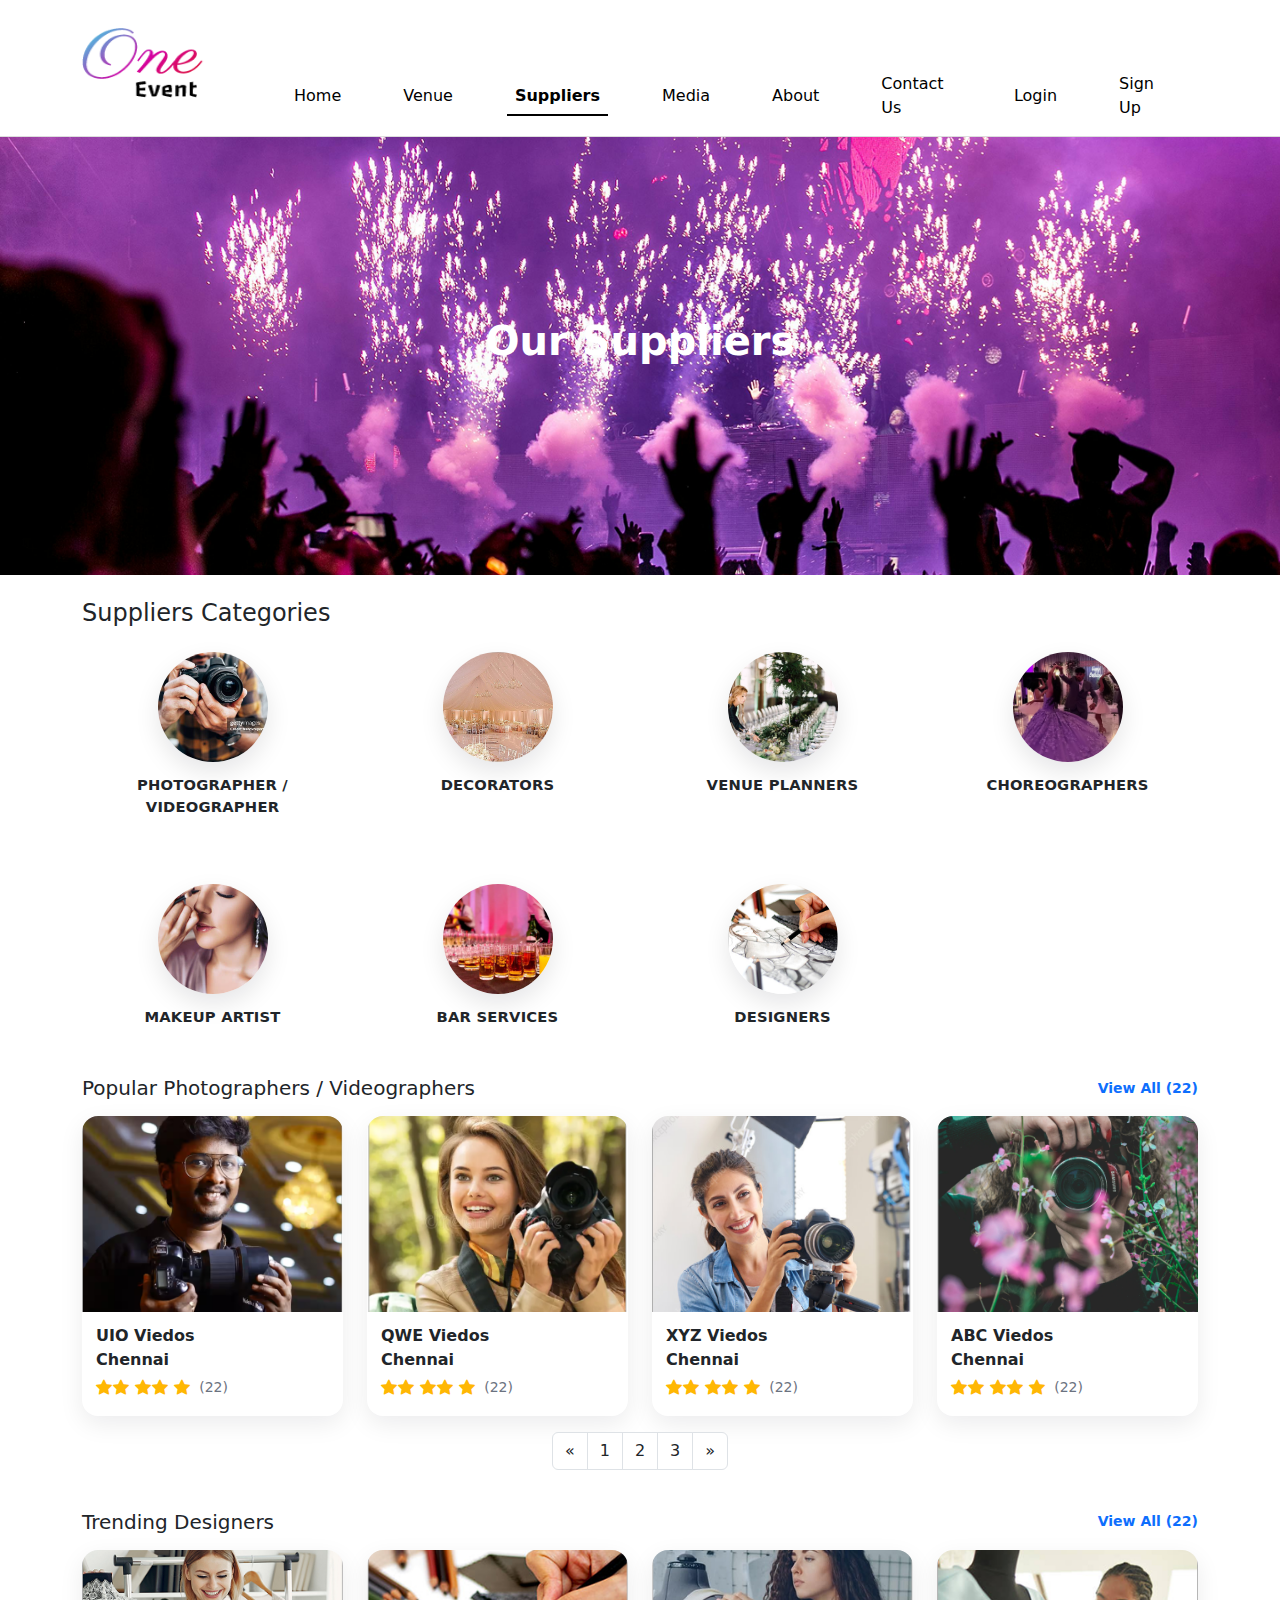
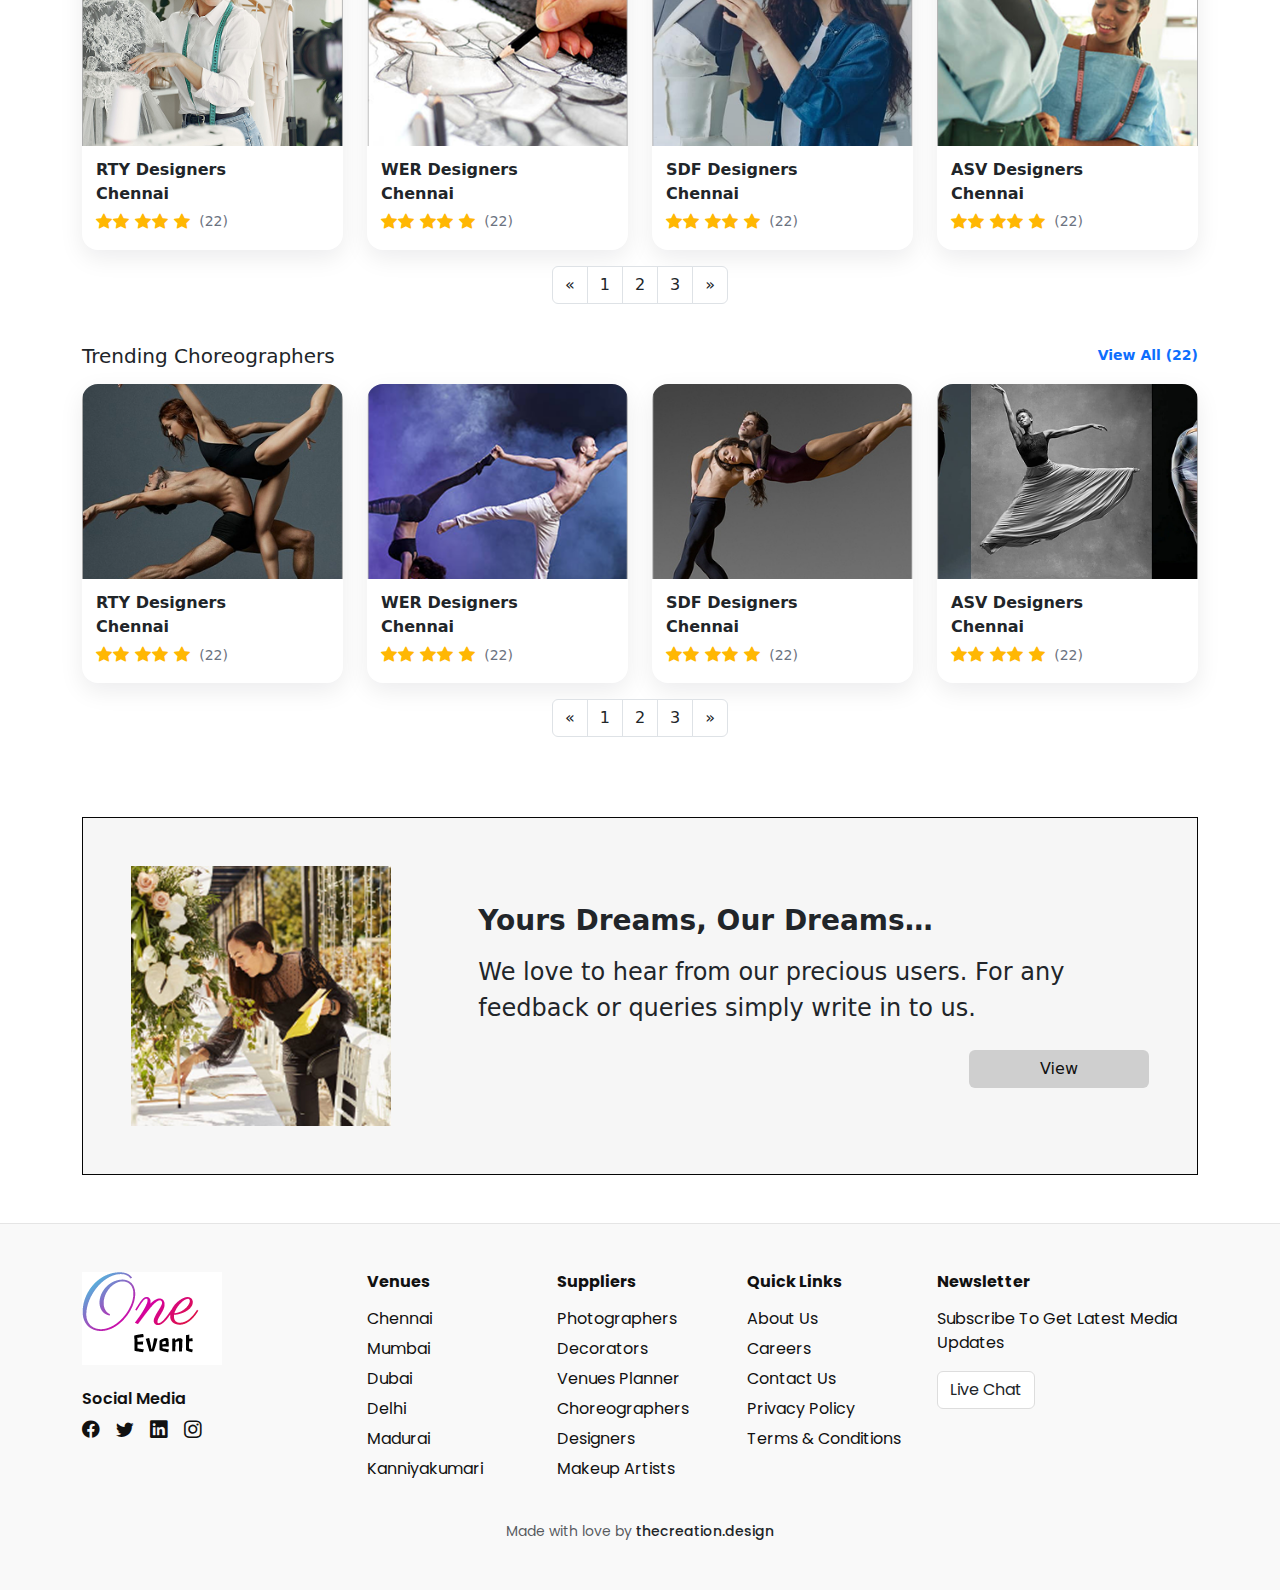
<file: suppliers.html>
<!DOCTYPE html>
<html lang="en">

<head>
    <meta charset="UTF-8">
    <meta name="viewport" content="width=device-width, initial-scale=1.0">
    <title>One Event Navbar</title>
    <link rel="stylesheet" href="suppliers.css">
    <link href="https://cdn.jsdelivr.net/npm/bootstrap@5.3.3/dist/css/bootstrap.min.css" rel="stylesheet">
    <!-- Bootstrap Icons (for stars) -->
    <link href="https://cdn.jsdelivr.net/npm/bootstrap-icons@1.11.3/font/bootstrap-icons.css" rel="stylesheet">

    <link href="https://fonts.googleapis.com/css2?family=Poppins:wght@400;700&display=swap" rel="stylesheet">
</head>

<body>

    <nav class="navbar navbar-expand-lg shadow-sm">
        <div class="container">
            <!-- Logo -->
            <a class="navbar-brand" href="#">
                <img src="partyimages/navlogo.jpg" alt="One Event Logo">
            </a>

            <!-- Mobile Toggle -->
            <button class="navbar-toggler" type="button" data-bs-toggle="collapse" data-bs-target="#navbarNav"
                aria-controls="navbarNav" aria-expanded="false" aria-label="Toggle navigation">
                <span class="navbar-toggler-icon"></span>
            </button>

            <!-- Nav Links -->
            <div class="collapse navbar-collapse" id="navbarNav">
                <ul class="navbar-nav ms-auto mb-2 mb-lg-0">
                    <li class="nav-item"><a class="nav-link" href="index.html">Home</a></li>
                    <li class="nav-item"><a class="nav-link" href="venue.html">Venue</a></li>
                    <li class="nav-item"><a class="nav-link active fw-bold" href="suppliers.html">Suppliers</a></li>
                    <li class="nav-item"><a class="nav-link" href="media.html">Media</a></li>
                    <li class="nav-item"><a class="nav-link" href="about.html">About</a></li>
                    <li class="nav-item"><a class="nav-link" href="contact.html">Contact Us</a></li>
                    <li class="nav-item"><a class="nav-link" href="login.html">Login</a></li>
                    <li class="nav-item"><a class="nav-link" href="sign.html">Sign Up</a></li>
                </ul>
            </div>
        </div>
    </nav>

    <!-- Hero Section -->
    <div class="hero">
        <h1>Our Suppliers</h1></div>


<main class="container py-4">

  <!-- Suppliers Categories -->
  <h3 class="section-title h4 mb-4">Suppliers Categories</h3>
  <div class="row cat-grid gy-4">
    <!-- 1 -->
    <div class="col-6 col-md-4 col-lg-3 cat">
      <div class="avatar"><img src="partyimages\suppliersimages\supplier2.jpg" alt=""></div>
      <div class="label">PHOTOGRAPHER /<br>VIDEOGRAPHER</div>
    </div>
    <!-- 2 -->
    <div class="col-6 col-md-4 col-lg-3 cat">
      <div class="avatar"><img src="partyimages\suppliersimages\supplier3.jpg" alt=""></div>
      <div class="label">DECORATORS</div>
    </div>
    <!-- 3 -->
    <div class="col-6 col-md-4 col-lg-3 cat">
      <div class="avatar"><img src="partyimages\suppliersimages\supplier4.jpg" alt=""></div>
      <div class="label">VENUE PLANNERS</div>
    </div>
    <!-- 4 -->
    <div class="col-6 col-md-4 col-lg-3 cat">
      <div class="avatar"><img src="partyimages\suppliersimages\supplier5.jpg" alt=""></div>
      <div class="label">CHOREOGRAPHERS</div>
    </div>
    <!-- 5 -->
    <div class="col-6 col-md-4 col-lg-3 cat">
      <div class="avatar"><img src="partyimages\suppliersimages\supplier6.jpg" alt=""></div>
      <div class="label">MAKEUP ARTIST</div>
    </div>
    <!-- 6 -->
    <div class="col-6 col-md-4 col-lg-3 cat">
      <div class="avatar"><img src="partyimages\suppliersimages\supplier7.jpg" alt=""></div>
      <div class="label">BAR SERVICES</div>
    </div>
    <!-- 7 -->
    <div class="col-6 col-md-4 col-lg-3 cat">
      <div class="avatar"><img src="partyimages\suppliersimages\supplier8.jpg" alt=""></div>
      <div class="label">DESIGNERS</div>
    </div>
  </div>

  <!-- Popular Photographers / Videographers -->
  <div class="d-flex justify-content-between align-items-center mt-5 mb-3">
    <h3 class="section-title h5 mb-0">Popular Photographers / Videographers</h3>
    <a class="text-decoration-none small fw-semibold" href="#">View All (22)</a>
  </div>

  <div class="row g-3 g-md-4">
    <!-- Card 1 -->
    <div class="col-12 col-sm-6 col-lg-3">
      <article class="v-card">
        <div class="v-thumb">
          <img src="partyimages/suppliersimages/suppliers9.jpg" alt="">
        </div>
        <div class="v-body">
          <div class="fw-semibold">UIO Viedos</div>
          <div class="city">Chennai</div>
          <div class="d-flex align-items-center mt-1">
            <span class="stars me-2">
              <i class="bi bi-star-fill"></i><i class="bi bi-star-fill"></i>
              <i class="bi bi-star-fill"></i><i class="bi bi-star-fill"></i>
              <i class="bi bi-star-fill"></i>
            </span>
            <small class="muted">(22)</small>
          </div>
        </div>
      </article>
    </div>
    <!-- Card 2 -->
    <div class="col-12 col-sm-6 col-lg-3">
      <article class="v-card">
        <div class="v-thumb">
          <img src="partyimages/suppliersimages/suppliers10.jpg" alt="">
        </div>
        <div class="v-body">
          <div class="fw-semibold">QWE Viedos</div>
          <div class="city">Chennai</div>
          <div class="d-flex align-items-center mt-1">
            <span class="stars me-2">
              <i class="bi bi-star-fill"></i><i class="bi bi-star-fill"></i>
              <i class="bi bi-star-fill"></i><i class="bi bi-star-fill"></i>
              <i class="bi bi-star-fill"></i>
            </span>
            <small class="muted">(22)</small>
          </div>
        </div>
      </article>
    </div>
    <!-- Card 3 -->
    <div class="col-12 col-sm-6 col-lg-3">
      <article class="v-card">
        <div class="v-thumb">
          <img src="partyimages/suppliersimages/suppliers11.jpg" alt="">
        </div>
        <div class="v-body">
          <div class="fw-semibold">XYZ Viedos</div>
          <div class="city">Chennai</div>
          <div class="d-flex align-items-center mt-1">
            <span class="stars me-2">
              <i class="bi bi-star-fill"></i><i class="bi bi-star-fill"></i>
              <i class="bi bi-star-fill"></i><i class="bi bi-star-fill"></i>
              <i class="bi bi-star-fill"></i>
            </span>
            <small class="muted">(22)</small>
          </div>
        </div>
      </article>
    </div>
    <!-- Card 4 -->
    <div class="col-12 col-sm-6 col-lg-3">
      <article class="v-card">
        <div class="v-thumb">
          <img src="partyimages/suppliersimages/suppliers12.jpg" alt="">
        </div>
        <div class="v-body">
          <div class="fw-semibold">ABC Viedos</div>
          <div class="city">Chennai</div>
          <div class="d-flex align-items-center mt-1">
            <span class="stars me-2">
              <i class="bi bi-star-fill"></i><i class="bi bi-star-fill"></i>
              <i class="bi bi-star-fill"></i><i class="bi bi-star-fill"></i>
              <i class="bi bi-star-fill"></i>
            </span>
            <small class="muted">(22)</small>
          </div>
        </div>
      </article>
    </div>
  </div>

  <!-- Pagination -->
  <div class="d-flex justify-content-center gap-2 my-3 pager">
      <ul class="pagination">
        <li class="page-item"><a class="page-link text-dark" href="#">&laquo;</a></li>
        <li class="page-item"><a class="page-link text-dark" href="#">1</a></li>
        <li class="page-item"><a class="page-link text-dark" href="#">2</a></li>
        <li class="page-item"><a class="page-link text-dark" href="#">3</a></li>
        <li class="page-item"><a class="page-link text-dark" href="#">&raquo;</a></li>
      </ul>
    
  </div>

  <!-- Trending Designers -->
  <div class="d-flex justify-content-between align-items-center mt-4 mb-3">
    <h3 class="section-title h5 mb-0">Trending Designers</h3>
    <a class="text-decoration-none small fw-semibold" href="#">View All (22)</a>
  </div>

  <div class="row g-3 g-md-4">
    <!-- Card 1 -->
    <div class="col-12 col-sm-6 col-lg-3">
      <article class="v-card">
        <div class="v-thumb">
          <img src="partyimages/suppliersimages/suppliers13.jpg" alt="">
        </div>
        <div class="v-body">
          <div class="fw-semibold">RTY Designers</div>
          <div class="city">Chennai</div>
          <div class="d-flex align-items-center mt-1">
            <span class="stars me-2">
              <i class="bi bi-star-fill"></i><i class="bi bi-star-fill"></i>
              <i class="bi bi-star-fill"></i><i class="bi bi-star-fill"></i>
              <i class="bi bi-star-fill"></i>
            </span>
            <small class="muted">(22)</small>
          </div>
        </div>
      </article>
    </div>
    <!-- Card 2 -->
    <div class="col-12 col-sm-6 col-lg-3">
      <article class="v-card">
        <div class="v-thumb">
          <img src="partyimages/suppliersimages/suppliers14.jpg" alt="">
        </div>
        <div class="v-body">
          <div class="fw-semibold">WER Designers</div>
          <div class="city">Chennai</div>
          <div class="d-flex align-items-center mt-1">
            <span class="stars me-2">
              <i class="bi bi-star-fill"></i><i class="bi bi-star-fill"></i>
              <i class="bi bi-star-fill"></i><i class="bi bi-star-fill"></i>
              <i class="bi bi-star-fill"></i>
            </span>
            <small class="muted">(22)</small>
          </div>
        </div>
      </article>
    </div>
    <!-- Card 3 -->
    <div class="col-12 col-sm-6 col-lg-3">
      <article class="v-card">
        <div class="v-thumb">
          <img src="partyimages/suppliersimages/suppliers15.jpg" alt="">
        </div>
        <div class="v-body">
          <div class="fw-semibold">SDF Designers</div>
          <div class="city">Chennai</div>
          <div class="d-flex align-items-center mt-1">
            <span class="stars me-2">
              <i class="bi bi-star-fill"></i><i class="bi bi-star-fill"></i>
              <i class="bi bi-star-fill"></i><i class="bi bi-star-fill"></i>
              <i class="bi bi-star-fill"></i>
            </span>
            <small class="muted">(22)</small>
          </div>
        </div>
      </article>
    </div>
    <!-- Card 4 -->
    <div class="col-12 col-sm-6 col-lg-3">
      <article class="v-card">
        <div class="v-thumb">
          <img src="partyimages/suppliersimages/suppliers16.jpg" alt="">
        </div>
        <div class="v-body">
          <div class="fw-semibold">ASV Designers</div>
          <div class="city">Chennai</div>
          <div class="d-flex align-items-center mt-1">
            <span class="stars me-2">
              <i class="bi bi-star-fill"></i><i class="bi bi-star-fill"></i>
              <i class="bi bi-star-fill"></i><i class="bi bi-star-fill"></i>
              <i class="bi bi-star-fill"></i>
            </span>
            <small class="muted">(22)</small>
          </div>
        </div>
      </article>
    </div>
  </div>
<!-- Pagination -->
  <div class="d-flex justify-content-center gap-2 my-3 pager">
      <ul class="pagination">
        <li class="page-item"><a class="page-link text-dark" href="#">&laquo;</a></li>
        <li class="page-item"><a class="page-link text-dark" href="#">1</a></li>
        <li class="page-item"><a class="page-link text-dark" href="#">2</a></li>
        <li class="page-item"><a class="page-link text-dark" href="#">3</a></li>
        <li class="page-item"><a class="page-link text-dark" href="#">&raquo;</a></li>
      </ul>
    
  </div>



 <!-- Trending Choreographers -->
  <div class="d-flex justify-content-between align-items-center mt-4 mb-3">
    <h3 class="section-title h5 mb-0">Trending Choreographers</h3>
    <a class="text-decoration-none small fw-semibold" href="#">View All (22)</a>
  </div>

  <div class="row g-3 g-md-4">
    <!-- Card 1 -->
    <div class="col-12 col-sm-6 col-lg-3">
      <article class="v-card">
        <div class="v-thumb">
          <img src="partyimages/suppliersimages/suppliers17.jpg" alt="">
        </div>
        <div class="v-body">
          <div class="fw-semibold">RTY Designers</div>
          <div class="city">Chennai</div>
          <div class="d-flex align-items-center mt-1">
            <span class="stars me-2">
              <i class="bi bi-star-fill"></i><i class="bi bi-star-fill"></i>
              <i class="bi bi-star-fill"></i><i class="bi bi-star-fill"></i>
              <i class="bi bi-star-fill"></i>
            </span>
            <small class="muted">(22)</small>
          </div>
        </div>
      </article>
    </div>
    <!-- Card 2 -->
    <div class="col-12 col-sm-6 col-lg-3">
      <article class="v-card">
        <div class="v-thumb">
          <img src="partyimages/suppliersimages/suppliers18.jpg" alt="">
        </div>
        <div class="v-body">
          <div class="fw-semibold">WER Designers</div>
          <div class="city">Chennai</div>
          <div class="d-flex align-items-center mt-1">
            <span class="stars me-2">
              <i class="bi bi-star-fill"></i><i class="bi bi-star-fill"></i>
              <i class="bi bi-star-fill"></i><i class="bi bi-star-fill"></i>
              <i class="bi bi-star-fill"></i>
            </span>
            <small class="muted">(22)</small>
          </div>
        </div>
      </article>
    </div>
    <!-- Card 3 -->
    <div class="col-12 col-sm-6 col-lg-3">
      <article class="v-card">
        <div class="v-thumb">
          <img src="partyimages/suppliersimages/suppliers19.jpg" alt="">
        </div>
        <div class="v-body">
          <div class="fw-semibold">SDF Designers</div>
          <div class="city">Chennai</div>
          <div class="d-flex align-items-center mt-1">
            <span class="stars me-2">
              <i class="bi bi-star-fill"></i><i class="bi bi-star-fill"></i>
              <i class="bi bi-star-fill"></i><i class="bi bi-star-fill"></i>
              <i class="bi bi-star-fill"></i>
            </span>
            <small class="muted">(22)</small>
          </div>
        </div>
      </article>
    </div>
    <!-- Card 4 -->
    <div class="col-12 col-sm-6 col-lg-3">
      <article class="v-card">
        <div class="v-thumb">
          <img src="partyimages/suppliersimages/suppliers20.jpg" alt="">
        </div>
        <div class="v-body">
          <div class="fw-semibold">ASV Designers</div>
          <div class="city">Chennai</div>
          <div class="d-flex align-items-center mt-1">
            <span class="stars me-2">
              <i class="bi bi-star-fill"></i><i class="bi bi-star-fill"></i>
              <i class="bi bi-star-fill"></i><i class="bi bi-star-fill"></i>
              <i class="bi bi-star-fill"></i>
            </span>
            <small class="muted">(22)</small>
          </div>
        </div>
      </article>
    </div>
  </div>

  <!-- Pagination -->
  <div class="d-flex justify-content-center gap-2 my-3 pager">
      <ul class="pagination">
        <li class="page-item"><a class="page-link text-dark" href="#">&laquo;</a></li>
        <li class="page-item"><a class="page-link text-dark" href="#">1</a></li>
        <li class="page-item"><a class="page-link text-dark" href="#">2</a></li>
        <li class="page-item"><a class="page-link text-dark" href="#">3</a></li>
        <li class="page-item"><a class="page-link text-dark" href="#">&raquo;</a></li>
      </ul>
    
  </div>


</main>
<section class="container my-4">
    <div class="dream-box p-4 p-md-5">
      <div class="row g-4 align-items-center">
        <!-- Left: Image -->
        <div class="col-md-4 dream-thumb d-flex justify-content-center justify-content-md-start">
          <div class="ratio ratio-1x1">
            <img src="partyimages/suppliersimages/suppliers21.jpg"
                 alt="Wedding hands with mehndi" class="img-fluid rounded-0">
          </div>
        </div>

        <!-- Right: Text + Button -->
        <div class="col-md-8">
          <h3 class="fw-bold mb-3">Yours Dreams, Our Dreams…</h3>
          <p class="fs-4 mb-4">
           We love to hear from our precious users. For any feedback or queries simply write in to us.
          </p>
          <div class="d-flex justify-content-md-end">
            <a href="#" class="btn btn-silver">View</a>
          </div>
        </div>
      </div>
    </div>
  </section>

 

      <!--Footer-->
<footer class="footer mt-5">
  <div class="container py-5">
    <div class="row gy-4 justify-content-between">
      <!-- Logo & Social -->
      <div class="col-12 col-md-3">
        <div class="footer-logo mb-4">
          <img src="partyimages/navlogo.jpg" alt="One Event Logo" class="footer-logo-img">
        </div>
        <h6 class="fw-semibold mb-2">Social Media</h6>
        <div class="social-icons d-flex gap-3">
          <a href="#" aria-label="Facebook"><i class="bi bi-facebook"></i></a>
            <a href="#" aria-label="Twitter"><i class="bi bi-twitter"></i></a>
            <a href="#" aria-label="LinkedIn"><i class="bi bi-linkedin"></i></a>
            <a href="#" aria-label="Instagram"><i class="bi bi-instagram"></i></a>
        </div>
      </div>

      <!-- Venues -->
      <div class="col-6 col-md-2">
        <h6 class="fw-bold mb-3">Venues</h6>
        <ul class="list-unstyled footer-links">
          <li>Chennai</li>
          <li>Mumbai</li>
          <li>Dubai</li>
          <li>Delhi</li>
          <li>Madurai</li>
          <li>Kanniyakumari</li>
        </ul>
      </div>

      <!-- Suppliers -->
      <div class="col-6 col-md-2">
        <h6 class="fw-bold mb-3">Suppliers</h6>
        <ul class="list-unstyled footer-links">
          <li>Photographers</li>
          <li>Decorators</li>
          <li>Venues Planner</li>
          <li>Choreographers</li>
          <li>Designers</li>
          <li>Makeup Artists</li>
        </ul>
      </div>

      <!-- Quick Links -->
      <div class="col-6 col-md-2">
        <h6 class="fw-bold mb-3">Quick Links</h6>
        <ul class="list-unstyled footer-links">
          <li>About Us</li>
          <li>Careers</li>
          <li>Contact Us</li>
          <li>Privacy Policy</li>
          <li>Terms & Conditions</li>
        </ul>
      </div>

      <!-- Newsletter -->
      <div class="col-12 col-md-3">
        <h6 class="fw-bold mb-3">Newsletter</h6>
        <p>Subscribe To Get Latest Media Updates</p>
       <a href="livechat.html" class="btn live-chat">Live Chat</a>
      </div>
    </div>

    <div class="footer-bottom text-center mt-6 pt-4">
  <p class="small text-muted mb-0">
    Made with love by
    <a href="#" class="text-decoration-none text-dark fw-medium">thecreation.design</a>
  </p>
</div>
  </div>
</footer>


<script src="https://cdn.jsdelivr.net/npm/bootstrap@5.3.3/dist/js/bootstrap.bundle.min.js"></script>
</body>
</html>
</file>
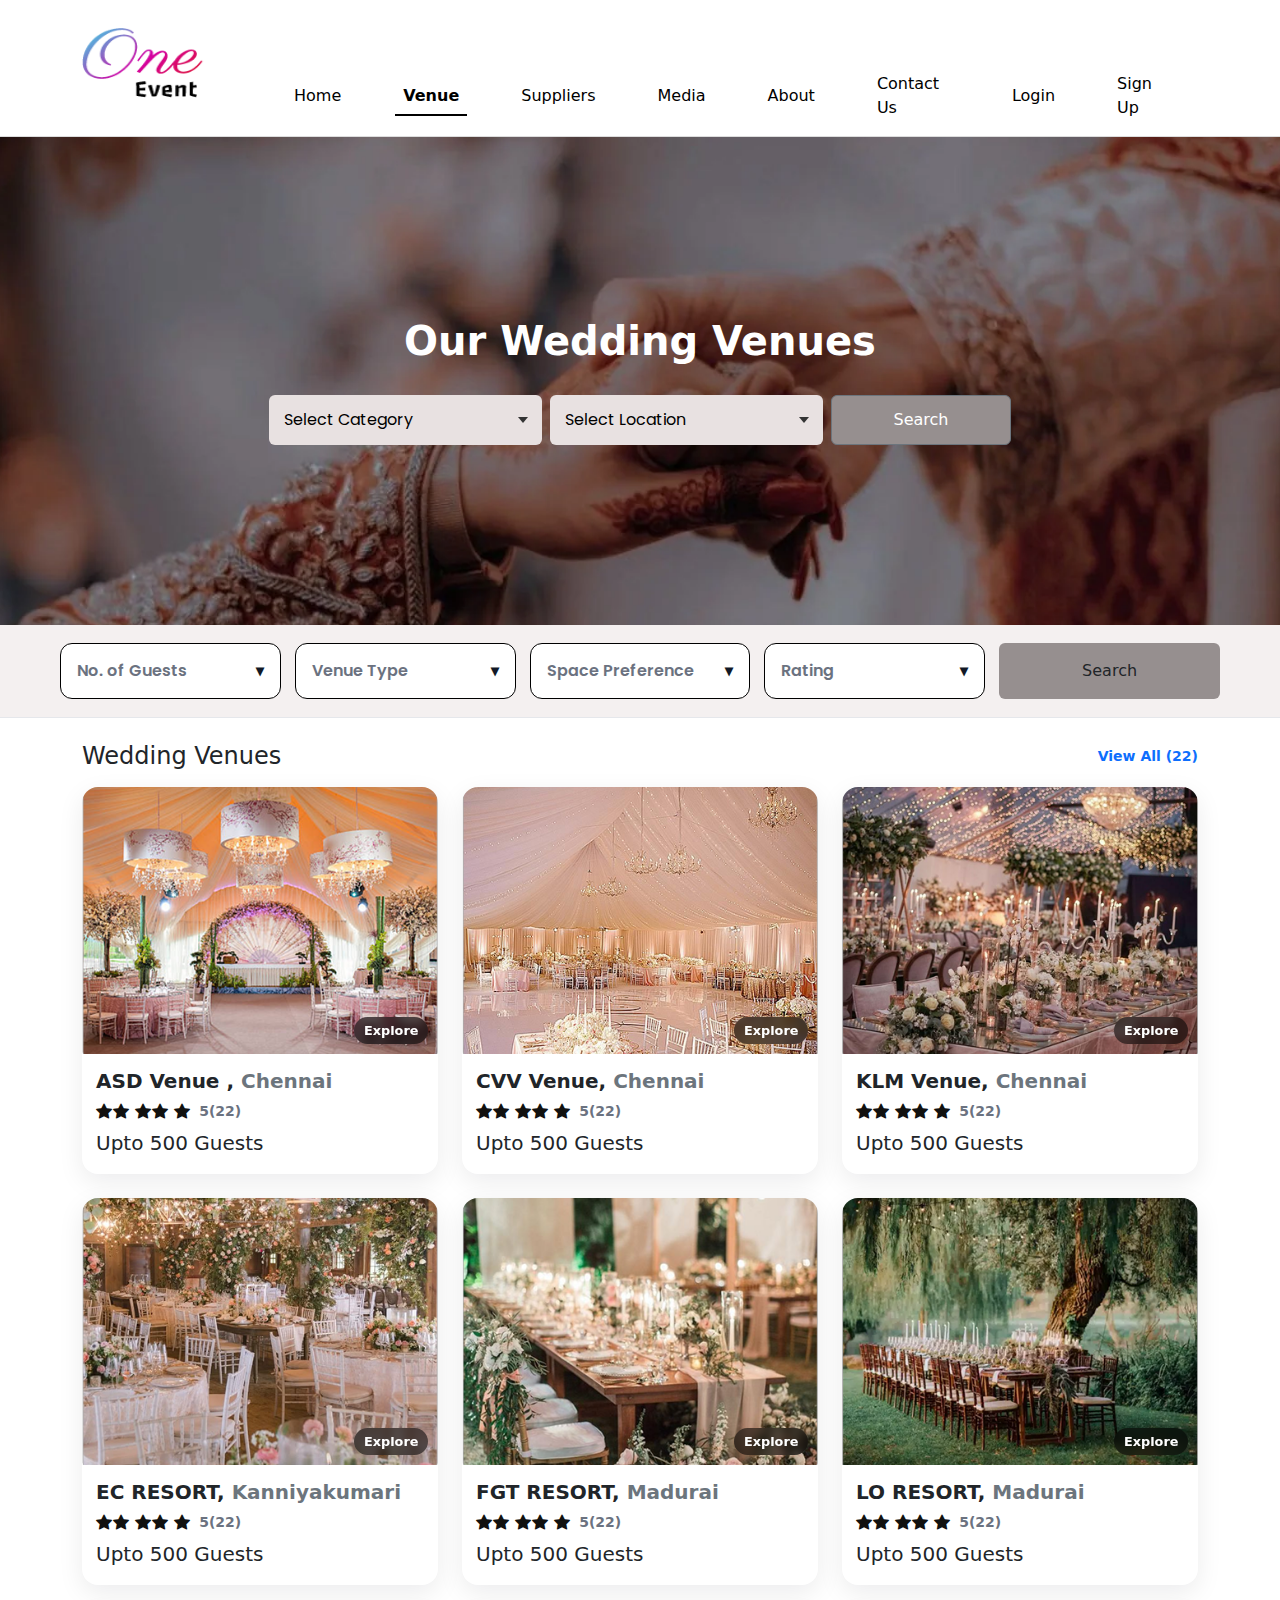
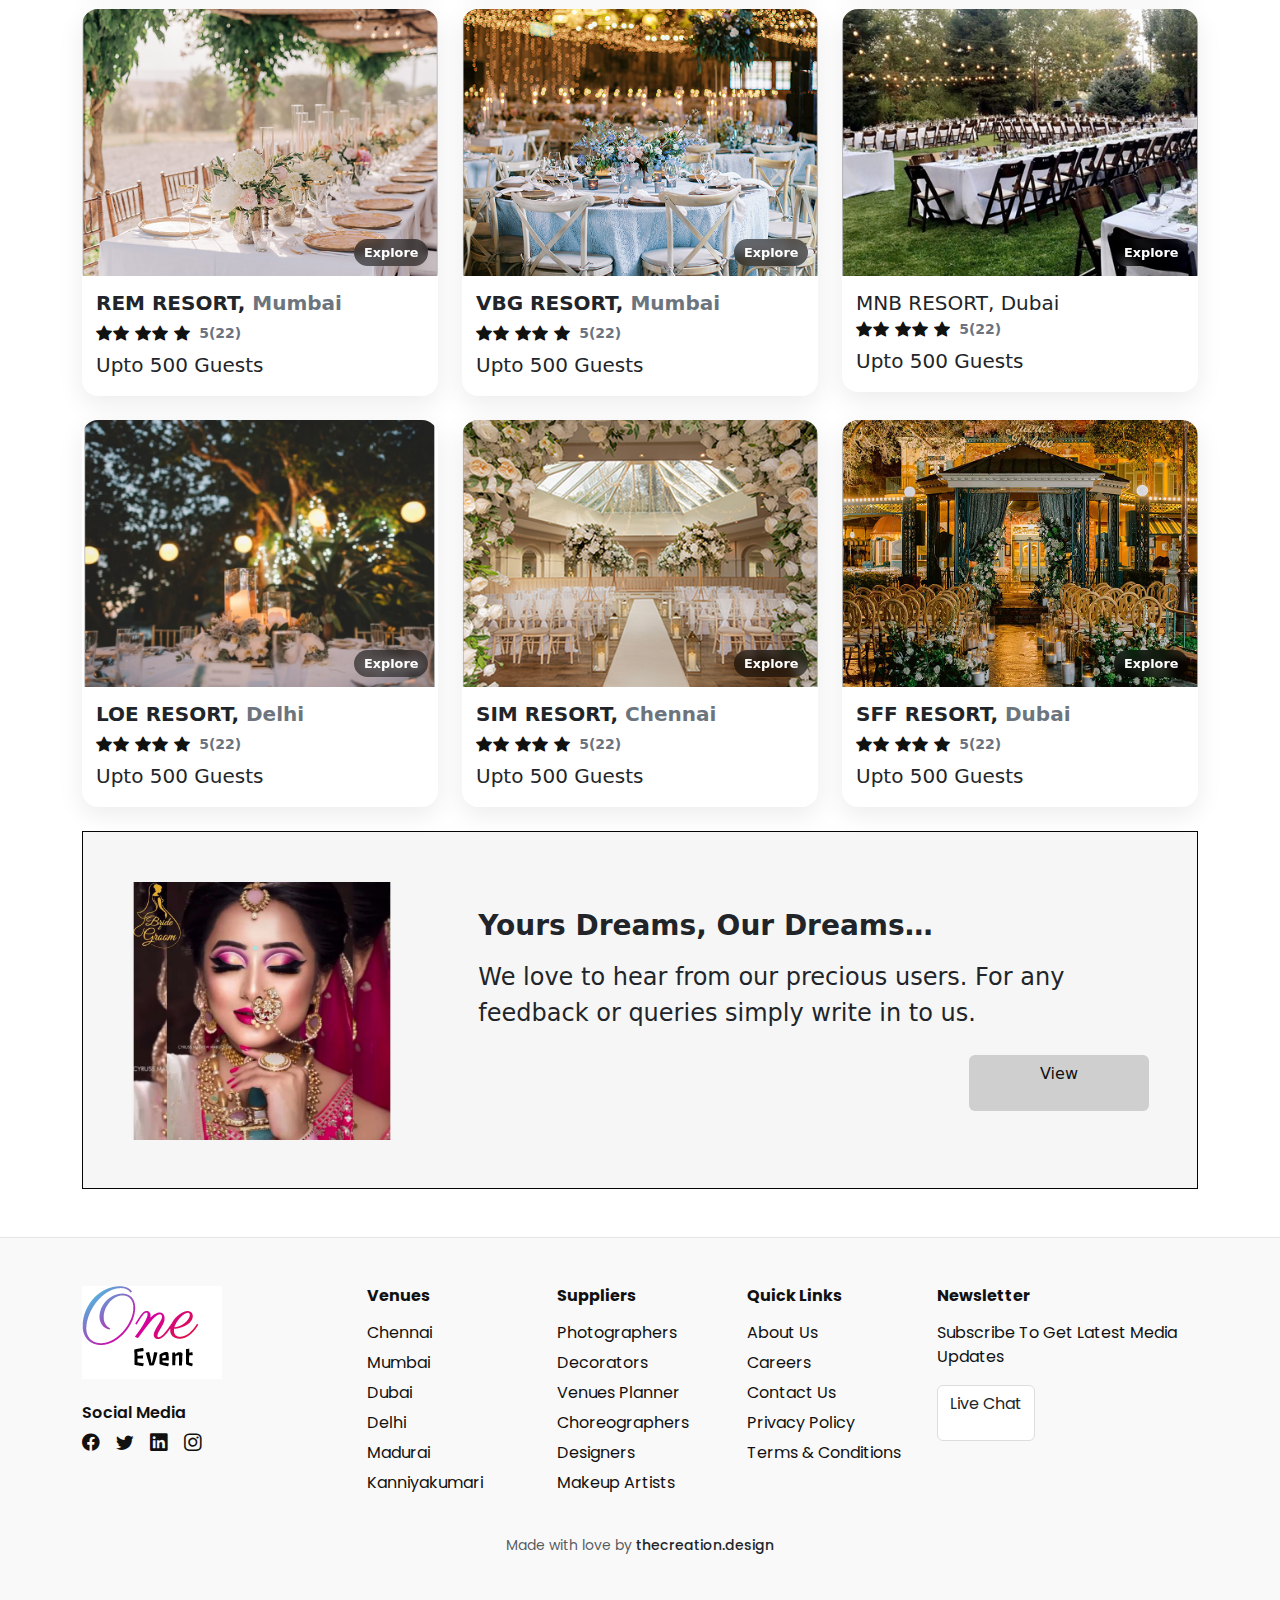
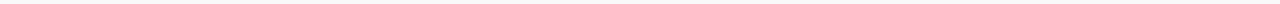
<file: venue.html>
<!DOCTYPE html>
<html lang="en">

<head>
    <meta charset="UTF-8">
    <meta name="viewport" content="width=device-width, initial-scale=1.0">
    <title>One Event Navbar</title>
    <link rel="stylesheet" href="venue.css">
    <link href="https://cdn.jsdelivr.net/npm/bootstrap@5.3.3/dist/css/bootstrap.min.css" rel="stylesheet">
    <!-- Bootstrap Icons (for stars) -->
    <link href="https://cdn.jsdelivr.net/npm/bootstrap-icons@1.11.3/font/bootstrap-icons.css" rel="stylesheet">

    <link href="https://fonts.googleapis.com/css2?family=Poppins:wght@400;700&display=swap" rel="stylesheet">
</head>

<body>
    <script src="dropdown.js" defer></script>
        <script src="dropdown1.js" defer></script>
    

    <nav class="navbar navbar-expand-lg shadow-sm">
        <div class="container">
            <!-- Logo -->
            <a class="navbar-brand" href="#">
                <img src="partyimages/navlogo.jpg" alt="One Event Logo">
            </a>

            <!-- Mobile Toggle -->
            <button class="navbar-toggler" type="button" data-bs-toggle="collapse" data-bs-target="#navbarNav"
                aria-controls="navbarNav" aria-expanded="false" aria-label="Toggle navigation">
                <span class="navbar-toggler-icon"></span>
            </button>

            <!-- Nav Links -->
            <div class="collapse navbar-collapse" id="navbarNav">
                <ul class="navbar-nav ms-auto mb-2 mb-lg-0">
                    <li class="nav-item"><a class="nav-link" href="index.html">Home</a></li>
                    <li class="nav-item"><a class="nav-link  active fw-bold" href="venue.html">Venue</a></li>
                    <li class="nav-item"><a class="nav-link" href="suppliers.html">Suppliers</a></li>
                    <li class="nav-item"><a class="nav-link" href="media.html">Media</a></li>
                    <li class="nav-item"><a class="nav-link" href="about.html">About</a></li>
                    <li class="nav-item"><a class="nav-link" href="contact.html">Contact Us</a></li>
                    <li class="nav-item"><a class="nav-link" href="login.html">Login</a></li>
                    <li class="nav-item"><a class="nav-link" href="sign.html">Sign Up</a></li>
                </ul>
            </div>
        </div>
    </nav>

    <!-- Hero Section -->
    <section class="hero">
        <h1>Our Wedding Venues</h1>
        <div class="container search-box">
      <div class="row justify-content-center g-2">
       <div class="col-md-3 col-10">
  <div id="category-select" class="select" role="combobox" aria-haspopup="listbox" aria-expanded="false" aria-controls="category-list-hero">
    <button type="button" class="select__button" id="category-trigger-hero">Select Category</button>
    <div class="select__panel" role="dialog" aria-modal="false">
      <div class="select__header">Select Category</div>
      <hr class="select__rule">
      <ul class="select__list" id="category-list-hero" role="listbox" aria-labelledby="category-trigger-hero"></ul>
    </div>
  </div>
</div>
        <div class="col-md-3 col-10">
        <!-- Select Location -->
        <div id="location-select"
             class="select"
             role="combobox"
             aria-haspopup="listbox"
             aria-expanded="false"
             aria-controls="location-list">
          <button type="button" class="select__button" id="location-trigger" aria-label="Select Location">
            Select Location
          </button>

          <div class="select__panel" role="dialog" aria-modal="false">
            <div class="select__header">Select Location</div>
            <hr class="select__rule">
            <ul class="select__list" id="location-list" role="listbox" aria-labelledby="location-trigger">
            </ul>
          </div>
        </div>
      </div>
        <div class="col-md-2 col-10">
          <button class="btn btn-secondary w-100">Search</button>
        </div>
      </div>
    </div>
    </section>
    <!-- FILTERS -->
    <div class="filters">
        <div class="filters-inner">
            <!-- No. of Guests -->
            <details class="select">
                <summary><span>No. of Guests</span> <span class="caret">▾</span></summary>
                <nav class="menu" aria-label="No. of Guests">
                    <a href="#">100 and Above</a>
                    <a href="#">500 and Above</a>
                    <a href="#">1000 and Above </a>
                    <a href="#">1500 and Above</a>
                </nav>
            </details>

            <!-- Venue Type -->
            <details class="select">
                <summary><span>Venue Type</span> <span class="caret">▾</span></summary>
                <nav class="menu" aria-label="Venue Type">
                    <a href="#">House of Worship</a>
                    <a href="#">Parks</a>
                    <a href="#">Farmhouses</a>
                    <a href="#">Hotels</a>
                    <a href="#">Country Club</a>
                    <a href="#">Clubs</a>
                    <a href="#">Barns</a>
                    <a href="#">Restaurants</a>
                </nav>
            </details>

            <!-- Space Preference -->
            <details class="select">
                <summary><span>Space Preference</span> <span class="caret">▾</span></summary>
                <nav class="menu" aria-label="Space Preference">
                    <a href="#">Indoor</a>
                    <a href="#">Outdoor</a>
                    <a href="#">Lawn</a>
                </nav>
            </details>

            <!-- Rating -->
            <details class="select">
                <summary><span>Rating</span> <span class="caret">▾</span></summary>
                <nav class="menu" aria-label="Rating">
                    <a href="#">5 ★</a>
                    <a href="#">4★</a>
                    <a href="#">3★</a>
                    <a href="#">2★ </a>
                     <a href="#">1★</a>
                </nav>
            </details>

            <!-- Search -->
            <button class="btn">Search</button>
        </div>
    </div>
    <div class="backdrop" aria-hidden="true"></div>


    <main class="container my-4">
        <!-- Header -->
        <div class="d-flex justify-content-between align-items-center mb-3">
            <h2 class="section-title h4 mb-0">Wedding Venues</h2>
            <a href="#" class="text-decoration-none fw-semibold small">View All (22)</a>
        </div>

        <!-- Grid -->
        <div class="row g-3 g-md-4">
            <!-- Card - duplicate and change content as needed -->
            <!-- 1 -->
            <div class="col-12 col-sm-6 col-lg-4">
                <article class="venue-card">
                    <div class="venue-thumb">
                        <img src="partyimages\venueimages\venue2.jpg" alt="ASD Venue, Chennai">
                        <span class="chip-explore">Explore</span>
                    </div>
                    <div class="venue-body">
                        <div class="fw-semibold small mb-1 fs-5">ASD Venue , <span class="text-secondary">Chennai</span>
                        </div>
                        <div class="rating d-flex align-items-center mb-1">
                            <div class="stars me-2">
                                <i class="bi bi-star-fill"></i><i class="bi bi-star-fill"></i>
                                <i class="bi bi-star-fill"></i><i class="bi bi-star-fill"></i>
                                <i class="bi bi-star-fill"></i>
                            </div>
                            <small>5(22)</small>
                        </div>
                        <div class="fs-5 text-dark">Upto 500 Guests</div>
                    </div>
                </article>
            </div>

            <!-- 2 -->
            <div class="col-12 col-sm-6 col-lg-4">
                <article class="venue-card">
                    <div class="venue-thumb">
                        <img src="partyimages\venueimages\venue3.jpg" alt="CVV Venue, Chennai">
                        <span class="chip-explore">Explore</span>
                    </div>
                    <div class="venue-body">
                        <div class="fw-semibold small mb-1 fs-5">CVV Venue, <span class="text-secondary">Chennai</span></div>
                        <div class="rating d-flex align-items-center mb-1">
                            <div class="stars me-2">
                                <i class="bi bi-star-fill"></i><i class="bi bi-star-fill"></i>
                                <i class="bi bi-star-fill"></i><i class="bi bi-star-fill"></i>
                                <i class="bi bi-star-fill"></i>
                            </div><small>5(22)</small>
                        </div>
                        <div class="fs-5 text-dark">Upto 500 Guests</div>
                    </div>
                </article>
            </div>

            <!-- 3 -->
            <div class="col-12 col-sm-6 col-lg-4">
                <article class="venue-card">
                    <div class="venue-thumb">
                        <img src="partyimages\venueimages\venue4.jpg" alt="KLM Venue, Chennai">
                        <span class="chip-explore">Explore</span>
                    </div>
                    <div class="venue-body">
                        <div class="fw-semibold small mb-1 fs-5">KLM Venue, <span class="text-secondary">Chennai</span></div>
                        <div class="rating d-flex align-items-center mb-1">
                            <div class="stars me-2">
                                <i class="bi bi-star-fill"></i><i class="bi bi-star-fill"></i>
                                <i class="bi bi-star-fill"></i><i class="bi bi-star-fill"></i>
                                <i class="bi bi-star-fill"></i>
                            </div><small>5(22)</small>
                        </div>
                        <div class="fs-5 text-dark">Upto 500 Guests</div>
                    </div>
                </article>
            </div>

            <!-- 4 -->
            <div class="col-12 col-sm-6 col-lg-4">
                <article class="venue-card">
                    <div class="venue-thumb">
                        <img src="partyimages\venueimages\venue5.jpg" alt="EC Resort, Kanniyakumari">
                        <span class="chip-explore">Explore</span>
                    </div>
                    <div class="venue-body">
                        <div class="fw-semibold small mb-1 fs-5">EC RESORT, <span class="text-secondary">Kanniyakumari</span>
                        </div>
                        <div class="rating d-flex align-items-center mb-1">
                            <div class="stars me-2">
                                <i class="bi bi-star-fill"></i><i class="bi bi-star-fill"></i>
                                <i class="bi bi-star-fill"></i><i class="bi bi-star-fill"></i>
                                <i class="bi bi-star-fill"></i>
                            </div><small>5(22)</small>
                        </div>
                        <div class="fs-5 text-dark">Upto 500 Guests</div>
                    </div>
                </article>
            </div>

            <!-- 5 -->
            <div class="col-12 col-sm-6 col-lg-4">
                <article class="venue-card">
                    <div class="venue-thumb">
                        <img src="partyimages\venueimages\venue6.jpg" alt="FGT Resort, Madurai">
                        <span class="chip-explore">Explore</span>
                    </div>
                    <div class="venue-body">
                        <div class="fw-semibold small mb-1 fs-5">FGT RESORT, <span class="text-secondary">Madurai</span>
                        </div>
                        <div class="rating d-flex align-items-center mb-1">
                            <div class="stars me-2">
                                <i class="bi bi-star-fill"></i><i class="bi bi-star-fill"></i>
                                <i class="bi bi-star-fill"></i><i class="bi bi-star-fill"></i>
                                <i class="bi bi-star-fill"></i>
                            </div><small>5(22)</small>
                        </div>
                        <div class="fs-5 text-dark">Upto 500 Guests</div>
                    </div>
                </article>
            </div>

            <!-- 6 -->
            <div class="col-12 col-sm-6 col-lg-4">
                <article class="venue-card">
                    <div class="venue-thumb">
                        <img src="partyimages\venueimages\venue7.jpg" alt="LO Resort, Madurai">
                        <span class="chip-explore">Explore</span>
                    </div>
                    <div class="venue-body">
                        <div class="fw-semibold small mb-1 fs-5">LO RESORT, <span class="text-secondary">Madurai</span></div>
                        <div class="rating d-flex align-items-center mb-1">
                            <div class="stars me-2">
                                <i class="bi bi-star-fill"></i><i class="bi bi-star-fill"></i>
                                <i class="bi bi-star-fill"></i><i class="bi bi-star-fill"></i>
                                <i class="bi bi-star-fill"></i>
                            </div><small>5(22)</small>
                        </div>
                        <div class="fs-5 text-dark">Upto 500 Guests</div>
                    </div>
                </article>
            </div>

            <!-- 7 -->
            <div class="col-12 col-sm-6 col-lg-4">
                <article class="venue-card">
                    <div class="venue-thumb">
                        <img src="partyimages\venueimages\venue8.jpg" alt="REM Resort, Mumbai">
                        <span class="chip-explore">Explore</span>
                    </div>
                    <div class="venue-body">
                        <div class="fw-semibold small mb-1 fs-5">REM RESORT, <span class="text-secondary">Mumbai</span></div>
                        <div class="rating d-flex align-items-center mb-1">
                            <div class="stars me-2">
                                <i class="bi bi-star-fill"></i><i class="bi bi-star-fill"></i>
                                <i class="bi bi-star-fill"></i><i class="bi bi-star-fill"></i>
                                <i class="bi bi-star-fill"></i>
                            </div><small>5(22)</small>
                        </div>
                        <div class="fs-5 text-dark">Upto 500 Guests</div>
                    </div>
                </article>
            </div>

            <!-- 8 -->
            <div class="col-12 col-sm-6 col-lg-4">
                <article class="venue-card">
                    <div class="venue-thumb">
                        <img src="partyimages\venueimages\venue9.jpg" alt="VBG Resort, Mumbai">
                        <span class="chip-explore">Explore</span>
                    </div>
                    <div class="venue-body">
                        <div class="fw-semibold small mb-1 fs-5">VBG RESORT, <span class="text-secondary">Mumbai</span></div>
                        <div class="rating d-flex align-items-center mb-1">
                            <div class="stars me-2">
                                <i class="bi bi-star-fill"></i><i class="bi bi-star-fill"></i>
                                <i class="bi bi-star-fill"></i><i class="bi bi-star-fill"></i>
                                <i class="bi bi-star-fill"></i>
                            </div><small>5(22)</small>
                        </div>
                        <div class="fs-5 text-dark">Upto 500 Guests</div>
                    </div>
                </article>
            </div>

            <!-- 9 -->
            <div class="col-12 col-sm-6 col-lg-4">
                <article class="venue-card">
                    <div class="venue-thumb">
                        <img src="partyimages\venueimages\venue10.jpg" alt="MNB Resort, Dubai">
                        <span class="chip-explore">Explore</span>
                    </div>
                    <div class="venue-body">
                        <div class="fs-5 text-dark">MNB RESORT, <span class="fs-5 text-dark">Dubai</span></div>
                        <div class="rating d-flex align-items-center mb-1">
                            <div class="stars me-2 text-dark">
                                <i class="bi bi-star-fill"></i><i class="bi bi-star-fill"></i>
                                <i class="bi bi-star-fill"></i><i class="bi bi-star-fill"></i>
                                <i class="bi bi-star-fill"></i>
                            </div> <small>5(22)</small>
                        </div>
                        <div class="fs-5 text-dark">Upto 500 Guests</div>
                    </div>
                </article>
            </div>

            <!-- 10 -->
            <div class="col-12 col-sm-6 col-lg-4">
                <article class="venue-card">
                    <div class="venue-thumb">
                        <img src="partyimages\venueimages\venue11.jpg" alt="LOE Resort, Delhi">
                        <span class="chip-explore">Explore</span>
                    </div>
                    <div class="venue-body">
                        <div class="fw-semibold small mb-1 fs-5">LOE RESORT, <span class="text-secondary">Delhi</span></div>
                        <div class="rating d-flex align-items-center mb-1">
                            <div class="stars me-2">
                                <i class="bi bi-star-fill"></i><i class="bi bi-star-fill"></i>
                                <i class="bi bi-star-fill"></i><i class="bi bi-star-fill"></i>
                                <i class="bi bi-star-fill"></i>
                            </div><small>5(22)</small>
                        </div>
                        <div class="fs-5 text-dark">Upto 500 Guests</div>
                    </div>
                </article>
            </div>

            <!-- 11 -->
            <div class="col-12 col-sm-6 col-lg-4">
                <article class="venue-card">
                    <div class="venue-thumb">
                        <img src="partyimages\venueimages\venue12.jpg" alt="SIM Resort, Chennai">
                        <span class="chip-explore">Explore</span>
                    </div>
                    <div class="venue-body">
                        <div class="fw-semibold small mb-1 fs-5">SIM RESORT, <span class="text-secondary">Chennai</span>
                        </div>
                        <div class="rating d-flex align-items-center mb-1">
                            <div class="stars me-2">
                                <i class="bi bi-star-fill"></i><i class="bi bi-star-fill"></i>
                                <i class="bi bi-star-fill"></i><i class="bi bi-star-fill"></i>
                                <i class="bi bi-star-fill"></i>
                            </div><small>5(22)</small>
                        </div>
                        <div class="fs-5 text-dark">Upto 500 Guests</div>
                    </div>
                </article>
            </div>

            <!-- 12 -->
            <div class="col-12 col-sm-6 col-lg-4">
                <article class="venue-card">
                    <div class="venue-thumb">
                        <img src="partyimages\venueimages\venue13.jpg" alt="SFF Resort, Dubai">
                        <span class="chip-explore">Explore</span>
                    </div>
                    <div class="venue-body">
                        <div class="fw-semibold small mb-1 fs-5">SFF RESORT, <span
                                class="text-secondary">Dubai</span></div>
                        <div class="rating d-flex align-items-center mb-1">
                            <div class="stars me-2">
                                <i class="bi bi-star-fill"></i><i class="bi bi-star-fill"></i>
                                <i class="bi bi-star-fill"></i><i class="bi bi-star-fill"></i>
                                <i class="bi bi-star-fill"></i>
                            </div><small>5(22)</small>
                        </div>
                        <div class="fs-5 text-dark">Upto 500 Guests</div>
                    </div>
                </article>
            </div>

        </div>
    </main>
   
  <section class="container my-4">
    <div class="dream-box p-4 p-md-5">
      <div class="row g-4 align-items-center">
        <!-- Left: Image -->
        <div class="col-md-4 dream-thumb d-flex justify-content-center justify-content-md-start">
          <div class="ratio ratio-1x1">
            <img src="partyimages/venueimages/venue14.jpg"
                 alt="Wedding hands with mehndi" class="img-fluid rounded-0">
          </div>
        </div>

        <!-- Right: Text + Button -->
        <div class="col-md-8">
          <h3 class="fw-bold mb-3">Yours Dreams, Our Dreams…</h3>
          <p class="fs-4 mb-4">
           We love to hear from our precious users. For any feedback or queries simply write in to us.
          </p>
          <div class="d-flex justify-content-md-end">
            <a href="#" class="btn btn-silver">View</a>
          </div>
        </div>
      </div>
    </div>
  </section>

    <!--Footer-->
<footer class="footer mt-5">
  <div class="container py-5">
    <div class="row gy-4 justify-content-between">
      <!-- Logo & Social -->
      <div class="col-12 col-md-3">
        <div class="footer-logo mb-4">
          <img src="partyimages/navlogo.jpg" alt="One Event Logo" class="footer-logo-img">
        </div>
        <h6 class="fw-semibold mb-2">Social Media</h6>
        <div class="social-icons d-flex gap-3">
          <a href="#" aria-label="Facebook"><i class="bi bi-facebook"></i></a>
            <a href="#" aria-label="Twitter"><i class="bi bi-twitter"></i></a>
            <a href="#" aria-label="LinkedIn"><i class="bi bi-linkedin"></i></a>
            <a href="#" aria-label="Instagram"><i class="bi bi-instagram"></i></a>
        </div>
      </div>

      <!-- Venues -->
      <div class="col-6 col-md-2">
        <h6 class="fw-bold mb-3">Venues</h6>
        <ul class="list-unstyled footer-links">
          <li>Chennai</li>
          <li>Mumbai</li>
          <li>Dubai</li>
          <li>Delhi</li>
          <li>Madurai</li>
          <li>Kanniyakumari</li>
        </ul>
      </div>

      <!-- Suppliers -->
      <div class="col-6 col-md-2">
        <h6 class="fw-bold mb-3">Suppliers</h6>
        <ul class="list-unstyled footer-links">
          <li>Photographers</li>
          <li>Decorators</li>
          <li>Venues Planner</li>
          <li>Choreographers</li>
          <li>Designers</li>
          <li>Makeup Artists</li>
        </ul>
      </div>

      <!-- Quick Links -->
      <div class="col-6 col-md-2">
        <h6 class="fw-bold mb-3">Quick Links</h6>
        <ul class="list-unstyled footer-links">
          <li>About Us</li>
          <li>Careers</li>
          <li>Contact Us</li>
          <li>Privacy Policy</li>
          <li>Terms & Conditions</li>
        </ul>
      </div>

      <!-- Newsletter -->
      <div class="col-12 col-md-3">
        <h6 class="fw-bold mb-3">Newsletter</h6>
        <p>Subscribe To Get Latest Media Updates</p>
          <a href="livechat.html" class="btn live-chat">Live Chat</a>
      </div>
    </div>

    <div class="footer-bottom text-center mt-6 pt-4">
  <p class="small text-muted mb-0">
    Made with love by
    <a href="#" class="text-decoration-none text-dark fw-medium">thecreation.design</a>
  </p>
</div>
  </div>
</footer>


<script src="https://cdn.jsdelivr.net/npm/bootstrap@5.3.3/dist/js/bootstrap.bundle.min.js"></script>
</body>

</html>
</file>
<file: about.css>
body {
    font-family: 'Poppins', sans-serif;
    background: #fff;
    color: #1d1d1f;
}

    /* Navbar styling */
    .navbar {
      background-color: #fff;
      padding: 0; /* tighter vertical padding */
      border-bottom: 1px solid #ddd; /* separator line */
    }

    /* Brand */
    .navbar-brand {
      display: flex;
      align-items: center;
      gap: 6px;
      padding: 0;
    }

    .navbar-brand img {
      height: 80px;
      width: 145px;
    }


    /* Nav Links */
    .navbar-nav {
      align-items: center;
      margin-top: 4px; /* moves closer to separator line */
    }

    .navbar-nav .nav-link {
      color: #000;
      font-weight: 500;
      margin: 0 23px; /* increased gap between items */
      position: relative;
      transition: color 0.3s ease;
      padding-top: 60px; /* closer to bottom line */
    }

    .navbar-nav .nav-link.active {
      font-weight: 600;
    }

    .navbar-nav .nav-link.active::after {
      content: "";
      position: absolute;
      left: 0;
      bottom: 0;
      width: 100%;
      height: 2px;
      background-color: #000;
    }

    /* Adjust spacing between logo and menu */
    .navbar-collapse {
      margin-left: 20px;
    }

    @media (max-width: 992px) {
      .navbar-collapse {
        margin-left: 0;
        background: #fff;
        padding: 10px;
      }

      .navbar-nav .nav-link {
        margin: 8px 0;
      }
    }

/* HERO */
.hero {
    position: relative;
    min-height: 80vh;
    display: grid;
    place-items: center;
    text-align: right;
    color: #fff;
    background: url("partyimages/aboutimages/about1.jpg") center/cover no-repeat;
}

.hero .container {
    position: relative;
    z-index: 2;
}

.hero h1 {
   
    line-height: .95;
    letter-spacing: .5px;
    font-size: clamp(2rem, 5vw + 1rem, 4rem);
}

 
    .lead-sm{ color:#181819; 
        line-height:1.6; }
    .img-rounded{ 
        width:100%; height:100%; 
        object-fit:cover; }
    .shadow-soft{
         box-shadow: 0 12px 30px rgba(0,0,0,.08); }
    .section-pad{
         padding-top: 36px;
          padding-bottom: 36px;
         }
    .divider{ height:1px; 
        background:#e6e8eb; }
    /* Stats bar */
    .stats{ background:#f3f4f6; 
        border-top:1px solid #e6e8eb;
         border-bottom:1px solid #e6e8eb; }
    .stat h3{ font-weight:700; 
        margin:0; }
    .stat p{ margin:4px 0 0; 
        color:#090909; }
    /* Spacing helpers to mimic mock */
    .mt-block{ margin-top: 40px; }
    @media (min-width:992px){
      .about-img{ min-height: 330px; }
      .offer-img{ min-height: 360px; }
      .who-img{ min-height: 360px; }
    }
/*dreams*/
     
    .dream-box { background: #f6f6f6; 
      border: 1px solid #060606; }

    /* Square image */
    .dream-thumb .ratio { max-width: 260px; }           
    .dream-thumb img { 
      object-fit: cover;
      border-radius: 0 !important; } 
    

    /* Small silver button */
    .btn-silver{
  background: #cfcfcf !important;;
   color: #111 !important;; 
   border:0;
  padding:.45rem 2.75rem;
  min-width:180px;          /* ensures a slightly wider button */
  font-size:1.05rem;
  border-radius:.25rem;
}
    .btn-silver:hover { filter: brightness(0.95); }
    
     /* ===== Footer Styling ===== */
.footer {
  background-color: #f9f9f9;
  color: #111;
  border-top: 1px solid #e5e5e5;
  font-family: 'Poppins', sans-serif;
}

.footer-logo {
  font-size: 1.8rem;
  font-weight: 700;
  color: #111;
}

.footer .text-gradient {
  background: linear-gradient(45deg, #ff5cc3, #5a5aff);
  background-clip: text;
  -webkit-background-clip: text;   /* for Safari / Chrome */
  color: transparent;              /* fallback for non-WebKit browsers */
  -webkit-text-fill-color: transparent; /* ensures gradient text shows properly */
  display: inline-block;           /* ensures clipping works correctly */
}

.footer-links li {
  margin-bottom: 6px;
  cursor: pointer;
  transition: color 0.3s;
}
.footer-links li:hover {
  color: #5a5aff;
}

.social-icons a {
  color: #111;
  font-size: 1.1rem;
  transition: color 0.3s;
}
.social-icons a:hover {
  color: #5a5aff;
}

.footer-bottom {
  border-color: #ddd;
}
.footer-bottom a:hover {
  text-decoration: underline;
}

/* Responsive tweaks */
@media (max-width: 767px) {
  .footer .row {
    text-align: center;
  }
  .social-icons {
    justify-content: center;
  }
}    
.live-chat{
      background: #fff !important; 
      border:1px solid #ddd!important; 
      border-radius:.5rem;
      padding:.45rem 1rem; font-weight:700;
    }
</file>
<file: login.css>
:root{
      --panel-dark: #5c5c5c; /* right half */
      --text-dim: #d8d8d8;
    }
  body {
    font-family: 'Poppins', sans-serif;
    background: #fff;
    color: #1d1d1f;
}

    /* Navbar styling */
    .navbar {
      background-color: #fff;
      padding: 0; /* tighter vertical padding */
      border-bottom: 1px solid #ddd; /* separator line */
    }

    /* Brand */
    .navbar-brand {
      display: flex;
      align-items: center;
      gap: 6px;
      padding: 0;
    }

    .navbar-brand img {
      height: 80px;
      width: 145px;
    }


    /* Nav Links */
    .navbar-nav {
      align-items: center;
      margin-top: 4px; /* moves closer to separator line */
    }

    .navbar-nav .nav-link {
      color: #000;
      font-weight: 500;
      margin: 0 23px; /* increased gap between items */
      position: relative;
      transition: color 0.3s ease;
      padding-top: 60px; /* closer to bottom line */
    }

    .navbar-nav .nav-link.active {
      font-weight: 600;
    }

    .navbar-nav .nav-link.active::after {
      content: "";
      position: absolute;
      left: 0;
      bottom: 0;
      width: 100%;
      height: 2px;
      background-color: #000;
    }

    .split {
      min-height: 80vh;
    }

    /* LEFT: Image + overlay text */
    .left-pane{
      background: url("partyimages/Rectangle 6-9.png") center/cover no-repeat;
      position: relative;
      filter: grayscale(100%);
    }
    .left-pane::after{
      content:"";
      position:absolute; 
      inset:0;
      background: rgba(0,0,0,.25);
    }
    .left-content{
      position: relative;
      z-index: 1;
      color: #fff;
      padding: 3.5rem 2rem;
      max-width: 680px;
    }
    .left-content h1{
      font-weight: 800;
      line-height: 1.05;
      letter-spacing:.2px;
      font-size: clamp(2rem, 4vw + .75rem, 4rem);
    }
    .left-content p{
      margin-top: .75rem;
      font-weight: 500;
      font-size: clamp(1rem, 1.1vw + .75rem, 1.25rem);
      opacity:.9;
    }

    /* RIGHT: Login panel */
    .right-pane{
      background: var(--panel-dark);
      color: #fff;
      display: flex;
      align-items: center;
    }
    .login-wrap{
      width: 100%;
      max-width: 520px;
      margin-inline: auto;
      padding: 3rem 2rem;
    }
    .login-wrap h2{
      font-weight: 800;
      margin-bottom: .5rem;
    }
    .lead-text{
      color: var(--text-dim);
      font-size: .95rem;
      margin-bottom: 1.5rem;
    }
    .form-control,
    .form-check-input{
      background: transparent;
      color: #fff;
      border-color: rgba(255,255,255,.35);
    }
    .form-control::placeholder{ color: rgba(255,255,255,.7); }
    .form-control:focus{
      background: transparent;
      border-color: #fff;
      box-shadow: 0 0 0 .25rem rgba(255,255,255,.15);
      color: #fff;
    }
    .btn-login{
      background: #fff !important;;
      color: #000 !important;;
      border:none;
      font-weight:600;
      padding:.8rem 1rem;
    }
    .muted-link{
      color:#bcd2ff;
      text-decoration: none;
    }
    .muted-link:hover{ text-decoration: underline; }

    /* Stack on small screens */
    @media (max-width: 991.98px){
      .split{ min-height: auto; }
      .left-pane{ min-height: 48vh; }
      .right-pane{ min-height: 52vh; }
    }

          /* ===== Footer Styling ===== */
.footer {
  background-color: #f9f9f9;
  color: #111;
  border-top: 1px solid #e5e5e5;
  font-family: 'Poppins', sans-serif;
}

.footer-logo {
  font-size: 1.8rem;
  font-weight: 700;
  color: #111;
}

.footer .text-gradient {
  background: linear-gradient(45deg, #ff5cc3, #5a5aff);
  background-clip: text;
  -webkit-background-clip: text;   /* for Safari / Chrome */
  color: transparent;              /* fallback for non-WebKit browsers */
  -webkit-text-fill-color: transparent; /* ensures gradient text shows properly */
  display: inline-block;           /* ensures clipping works correctly */
}

.footer-links li {
  margin-bottom: 6px;
  cursor: pointer;
  transition: color 0.3s;
}
.footer-links li:hover {
  color: #5a5aff;
}

.social-icons a {
  color: #111;
  font-size: 1.1rem;
  transition: color 0.3s;
}
.social-icons a:hover {
  color: #5a5aff;
}

.footer-bottom {
  border-color: #ddd;
}
.footer-bottom a:hover {
  text-decoration: underline;
}

/* Responsive tweaks */
@media (max-width: 767px) {
  .footer .row {
    text-align: center;
  }
  .social-icons {
    justify-content: center;
  }
}
.live-chat{
      background: #fff !important; 
      border:1px solid #ddd!important; 
      border-radius:.5rem;
      padding:.45rem 1rem; font-weight:700;
    }
</file>
<file: media.css>
:root {
    --heading-weight: 800;
    --card-radius: 1rem;
}

body {
    font-family: 'Poppins', sans-serif;
    background: #fff;
    color: #1d1d1f;
}

    /* Navbar styling */
    .navbar {
      background-color: #fff;
      padding: 0; /* tighter vertical padding */
      border-bottom: 1px solid #ddd; /* separator line */
    }

    /* Brand */
    .navbar-brand {
      display: flex;
      align-items: center;
      gap: 6px;
      padding: 0;
    }

    .navbar-brand img {
      height: 80px;
      width: 145px;
    }


    /* Nav Links */
    .navbar-nav {
      align-items: center;
      margin-top: 4px; /* moves closer to separator line */
    }

    .navbar-nav .nav-link {
      color: #000;
      font-weight: 500;
      margin: 0 23px; /* increased gap between items */
      position: relative;
      transition: color 0.3s ease;
      padding-top: 60px; /* closer to bottom line */
    }

    .navbar-nav .nav-link.active {
      font-weight: 600;
    }

    .navbar-nav .nav-link.active::after {
      content: "";
      position: absolute;
      left: 0;
      bottom: 0;
      width: 100%;
      height: 2px;
      background-color: #000;
    }

    /* Adjust spacing between logo and menu */
    .navbar-collapse {
      margin-left: 20px;
    }

    @media (max-width: 992px) {
      .navbar-collapse {
        margin-left: 0;
        background: #fff;
        padding: 10px;
      }

      .navbar-nav .nav-link {
        margin: 8px 0;
      }
    }

/* HERO */
.hero {
    position: relative;
    min-height: 80vh;
    display: grid;
    place-items: center;
    text-align: right;
    color: #fff;
    background:
       
        url("partyimages/mediaimages/media1.jpg") center/cover no-repeat;
}

.hero .container {
    position: relative;
    z-index: 2;
}

.hero h1 {
   
    line-height: .95;
    letter-spacing: .5px;
    font-size: clamp(2rem, 5vw + 1rem, 4rem);
}

/* Section header */
.section-heading {
    font-weight: 700;
    letter-spacing: .2px;
    margin-bottom: .75rem;
}

.view-all {
    font-weight: 600;
    color: #090a0a;
    text-decoration: none;
}

.view-all:hover {
    color: #212529;
}

/* Media cards */
.media-card {
    border: 0;
    border-radius: var(--card-radius);
    overflow: hidden;
    box-shadow: 0 8px 24px rgba(0, 0, 0, .06);
    height: 100%;
    background: #d7d7d7;
    gap: 25px;
}

.media-card .thumb {
    position: relative;
    overflow: hidden;
    aspect-ratio: 16/11;
}

.media-card img {
    width: 100%;
    height: 100%;
    object-fit: cover;
    transition: transform .6s ease;
}

.media-card:hover img {
    transform: scale(1.05);
}

.media-card .tag {
    position: absolute;
    left: .9rem;
    bottom: .9rem;
    background: rgba(0, 0, 0, .65);
    color: #fff;
    font-weight: 700;
    padding: .25rem .6rem;
    border-radius: .5rem;
    font-size: .9rem;
}

.media-card .card-body {
    padding: 1rem 1rem 1.1rem;
}

.media-card .title {
    margin: .25rem 0 .35rem;
    font-weight: 700;
    font-size: 1.05rem;
}

.media-card .subtext {
    color: #0f1010;
    font-size: .95rem;
    min-height: 3.5em;
}

.media-card {
    background: #d7d7d7!important;
    border-radius: 15px;
    overflow: hidden;
    box-shadow: 0 8px 24px rgba(0, 0, 0, 0.08);
    transition: transform 0.3s ease;
}

.media-card:hover {
    transform: translateY(-4px);
}

.card-body {
    padding: 20px 22px;
    display: flex;
    flex-direction: column;
    justify-content: space-between;
    height: 100%;
    min-height: 150px;
}

.read-more {
    align-self: flex-end;
    font-weight: 600;
    font-style: italic;
    text-decoration: none;
    color: #000;
    transition: color 0.2s ease;
}


/* Pagination */
.pager .page-link {
    border: 0;
    box-shadow: 0 6px 14px rgba(0, 0, 0, .08);
    border-radius: .75rem;
    padding: .5rem .8rem;
    font-weight: 600;
}

/* Feedback panel */
.feedback {
    border-radius: var(--card-radius);
    box-shadow: 0 10px 28px rgba(0, 0, 0, .08);
    background: #f8f9fa;
    overflow: hidden;
}

.feedback .img-wrap {
    min-height: 320px;
    background: #eee;
}

.feedback .img-wrap img {
    width: 100%;
    height: 100%;
    object-fit: cover;
}

.btn-soft {
    background: #e9ecef;
    border: 0;
    font-weight: 700;
    padding: .65rem 1.25rem;
    border-radius: .8rem;
}

.btn-soft:hover {
    background: #dee2e6;
}
 /*dreams*/
     
    .dream-box { background: #f6f6f6; 
      border: 1px solid #060606; }

    /* Square image */
    .dream-thumb .ratio { max-width: 260px; }           
    .dream-thumb img { 
      object-fit: cover;
      border-radius: 0 !important; } 
    

    /* Small silver button */
    .btn-silver{
  background: #cfcfcf !important;;
   color: #111 !important;; 
   border:0;
  padding:.45rem 2.75rem;
  min-width:180px;          /* ensures a slightly wider button */
  font-size:1.05rem;
  border-radius:.25rem;
}
    .btn-silver:hover { filter: brightness(0.95); }
   
      /* ===== Footer Styling ===== */
.footer {
  background-color: #f9f9f9;
  color: #111;
  border-top: 1px solid #e5e5e5;
  font-family: 'Poppins', sans-serif;
}

.footer-logo {
  font-size: 1.8rem;
  font-weight: 700;
  color: #111;
}

.footer .text-gradient {
  background: linear-gradient(45deg, #ff5cc3, #5a5aff);
  background-clip: text;
  -webkit-background-clip: text;   /* for Safari / Chrome */
  color: transparent;              /* fallback for non-WebKit browsers */
  -webkit-text-fill-color: transparent; /* ensures gradient text shows properly */
  display: inline-block;           /* ensures clipping works correctly */
}

.footer-links li {
  margin-bottom: 6px;
  cursor: pointer;
  transition: color 0.3s;
}
.footer-links li:hover {
  color: #5a5aff;
}

.social-icons a {
  color: #111;
  font-size: 1.1rem;
  transition: color 0.3s;
}
.social-icons a:hover {
  color: #5a5aff;
}

.footer-bottom {
  border-color: #ddd;
}
.footer-bottom a:hover {
  text-decoration: underline;
}

/* Responsive tweaks */
@media (max-width: 767px) {
  .footer .row {
    text-align: center;
  }
  .social-icons {
    justify-content: center;
  }
}
.live-chat{
      background: #fff !important; 
      border:1px solid #ddd!important; 
      border-radius:.5rem;
      padding:.45rem 1rem; font-weight:700;
    }
</file>
<file: sign.css>
* {
    box-sizing: border-box;
}

body {
    font-family: 'Poppins', sans-serif;
}

/* Navbar styling */
.navbar {
    background-color: #fff;
    padding: 0;
    /* tighter vertical padding */
    border-bottom: 1px solid #ddd;
    /* separator line */
}

/* Brand */
.navbar-brand {
    display: flex;
    align-items: center;
    gap: 6px;
    padding: 0;
}

.navbar-brand img {
    height: 40px;
    width: 120px;
}


/* Nav Links */
.navbar-nav {
    align-items: center;
    margin-top: 4px;
    /* moves closer to separator line */
}

.navbar-nav .nav-link {
    color: #000;
    font-weight: 500;
    margin: 0 23px;
    /* increased gap between items */
    position: relative;
    transition: color 0.3s ease;
    padding-top: 60px;
    /* closer to bottom line */
}

.navbar-nav .nav-link.active {
    font-weight: 600;
}

.navbar-nav .nav-link.active::after {
    content: "";
    position: absolute;
    left: 0;
    bottom: 0;
    width: 100%;
    height: 2px;
    background-color: #000;
}

/* Adjust spacing between logo and menu */
.navbar-collapse {
    margin-left: 20px;
}

@media (max-width: 992px) {
    .navbar-collapse {
        margin-left: 0;
        background: #fff;
        padding: 10px;
    }

    .navbar-nav .nav-link {
        margin: 8px 0;
    }
}

:root {
    --panel: rgba(120, 108, 108, .85);
    /* right-side panel color */
}

.hero-wrap {
    min-height: 86vh;
    /* adjust page height */
    margin: 40px auto;
    /* white margins around the mockup */
    max-width: 1140px;
    overflow: hidden;
}

/* Ensure left image and right signup panel have equal height */
.hero-wrap {
    padding: 0 30px;
    /* adds space inside container on left & right */
}

.hero-photo,
.signup-panel {
    height: 100%;
    margin: 0;
}

.hero-photo img {
    object-fit: cover;
    width: 100%;
    height: 100%;
    display: block;
}

.headline {
    position: relative;
    padding: 60px 40px;
    max-width: 560px;
}

/* right panel */
.signup-panel {
    background: var(--panel);
    display: flex;
    flex-direction: column;
    justify-content: center;
    /* centers vertically */
    padding: 56px 48px;
    color: #fff;
    border-radius: 0 !important;
}

.signup-panel .form-control {
    height: 50px;
    border-radius: 4px;
    background: transparent;
    color: #fff;
    border-color: rgba(255, 255, 255, .5);
}

.signup-panel .form-control::placeholder {
    color: rgba(255, 255, 255, .8)!important;
}

.signup-panel .btn {
    height: 54px;
    border-radius: 4px;
}


/* bottom centered pager (mock) */
.pager {
    position: fixed;
    bottom: 16px;
    left: 50%;
    transform: translateX(-50%);
    z-index: 1030;
    background: #eaeaea;
    border-radius: 999px;
    width: 88px;
    height: 34px;
    display: grid;
    place-items: center;
    color: #9aa0a6;
    font-weight: 600;
    letter-spacing: 2px;
}

@media (max-width: 991.98px) {
    .signup-panel {
        padding: 36px 24px;
    }

    .headline {
        padding: 40px 28px;
    }
}

.live-chat {
    background: #fff !important;
    border: 1px solid #ddd !important;
    border-radius: .5rem;
    padding: .45rem 1rem;
    font-weight: 700;
}


/* Ensure left image and right signup panel have equal height */
.hero-wrap .row {
    align-items: stretch;
}

.hero-photo,
.signup-panel {
    height: 100%;
}

.hero-photo img {
    height: 100% !important;
    object-fit: cover;
}

/* ===== Footer Styling ===== */
.footer {
    background-color: #f9f9f9;
    color: #111;
    border-top: 1px solid #e5e5e5;
    font-family: 'Poppins', sans-serif;
}

.footer-logo {
    font-size: 1.8rem;
    font-weight: 700;
    color: #111;
}

.footer .text-gradient {
    background: linear-gradient(45deg, #ff5cc3, #5a5aff);
    background-clip: text;
    -webkit-background-clip: text;
    /* for Safari / Chrome */
    color: transparent;
    /* fallback for non-WebKit browsers */
    -webkit-text-fill-color: transparent;
    /* ensures gradient text shows properly */
    display: inline-block;
    /* ensures clipping works correctly */
}

.footer-links li {
    margin-bottom: 6px;
    cursor: pointer;
    transition: color 0.3s;
}

.footer-links li:hover {
    color: #5a5aff;
}

.social-icons a {
    color: #111;
    font-size: 1.1rem;
    transition: color 0.3s;
}

.social-icons a:hover {
    color: #5a5aff;
}

.footer-bottom {
    border-color: #ddd;
}

.footer-bottom a:hover {
    text-decoration: underline;
}

/* Responsive tweaks */
@media (max-width: 767px) {
    .footer .row {
        text-align: center;
    }

    .social-icons {
        justify-content: center;
    }
}

.live-chat {
    background: #fff !important;
    border: 1px solid #ddd !important;
    border-radius: .5rem;
    padding: .45rem 1rem;
    font-weight: 700;
}
</file>
<file: suppliers.css>
*{ 
    box-sizing: border-box; 
}

body {
      font-family: 'Poppins', sans-serif;
    }

    /* Navbar styling */
    .navbar {
      background-color: #fff;
      padding: 0; /* tighter vertical padding */
      border-bottom: 1px solid #ddd; /* separator line */
    }

    /* Brand */
    .navbar-brand {
      display: flex;
      align-items: center;
      gap: 6px;
      padding: 0;
    }

    .navbar-brand img {
      height: 80px;
      width: 145px;
    }


    /* Nav Links */
    .navbar-nav {
      align-items: center;
      margin-top: 4px; /* moves closer to separator line */
    }

    .navbar-nav .nav-link {
      color: #000;
      font-weight: 500;
      margin: 0 23px; /* increased gap between items */
      position: relative;
      transition: color 0.3s ease;
      padding-top: 60px; /* closer to bottom line */
    }

    .navbar-nav .nav-link.active {
      font-weight: 600;
    }

    .navbar-nav .nav-link.active::after {
      content: "";
      position: absolute;
      left: 0;
      bottom: 0;
      width: 100%;
      height: 2px;
      background-color: #000;
    }

    /* Adjust spacing between logo and menu */
    .navbar-collapse {
      margin-left: 20px;
    }

    @media (max-width: 992px) {
      .navbar-collapse {
        margin-left: 0;
        background: #fff;
        padding: 10px;
      }

      .navbar-nav .nav-link {
        margin: 8px 0;
      }
    }
    /* Hero Section */
    .hero {
      background: url('partyimages/suppliersimages/supplier1.jpg') center/cover no-repeat;
      color: white;
      text-align: center;
      padding: 180px 20px;
      position: relative;
    }
    .hero h1 {
      font-weight: 700;
      font-size: 2.5rem;
      margin-bottom: 30px;
    }

     body { font-family: system-ui, -apple-system, "Segoe UI", Roboto, "Helvetica Neue", Arial, sans-serif; background:#fff; }
  .section-title { font-weight: 700; }

  /* Categories */
  .cat-grid { row-gap: 42px; }
  .cat { text-align:center; }
  .cat .avatar {
    width: 110px; height:110px; border-radius:50%;
    overflow:hidden; margin-inline:auto; box-shadow: 0 10px 24px rgba(2,6,23,.10);
  }
  .cat .avatar img { width:100%; height:100%; object-fit:cover; transition: transform .25s ease; }
  .cat:hover .avatar img { transform: scale(1.06); }
  .cat .label { margin-top:12px; font-weight:700; font-size:.92rem; letter-spacing:.2px; }

  /* Cards */
  .v-card { border:0; border-radius:16px; overflow:hidden; background:#fff; box-shadow:0 8px 24px rgba(2,6,23,.08); }
  .v-thumb { aspect-ratio: 4/3; overflow:hidden; }
  .v-thumb img { width:100%; height:100%; object-fit:cover; transition:transform .25s ease; }
  .v-card:hover .v-thumb img{ transform: scale(1.03); }
  .v-body { padding:12px 14px 16px; }
  .city { font-weight:800; }
  .muted { color:#6b7280; }
  .stars i { color:#ffb703; margin-right:1px; }

  /* Pagination pills */
  .pager .btn {
    --bs-btn-padding-y: .25rem;
    --bs-btn-padding-x: .5rem;
    --bs-btn-font-size: .85rem;
    border-radius: .5rem;
    background:#e5e7eb;
    color:#111827;
    border:0;
  }
  .pager .btn.active { background:#111827; color:#fff; 
}
/*dreams*/
     
    .dream-box { background: #f6f6f6; 
      border: 1px solid #060606; }

    /* Square image */
    .dream-thumb .ratio { max-width: 260px; }           
    .dream-thumb img { 
      object-fit: cover;
      border-radius: 0 !important; } 
    

    /* Small silver button */
    .btn-silver{
  background: #cfcfcf !important;;
   color: #111 !important;; 
   border:0;
  padding:.45rem 2.75rem;
  min-width:180px;          /* ensures a slightly wider button */
  font-size:1.05rem;
  border-radius:.25rem;
}
    .btn-silver:hover { filter: brightness(0.95); }
  
       /* ===== Footer Styling ===== */
.footer {
  background-color: #f9f9f9;
  color: #111;
  border-top: 1px solid #e5e5e5;
  font-family: 'Poppins', sans-serif;
}

.footer-logo {
  font-size: 1.8rem;
  font-weight: 700;
  color: #111;
}

.footer .text-gradient {
  background: linear-gradient(45deg, #ff5cc3, #5a5aff);
  background-clip: text;
  -webkit-background-clip: text;   /* for Safari / Chrome */
  color: transparent;              /* fallback for non-WebKit browsers */
  -webkit-text-fill-color: transparent; /* ensures gradient text shows properly */
  display: inline-block;           /* ensures clipping works correctly */
}

.footer-links li {
  margin-bottom: 6px;
  cursor: pointer;
  transition: color 0.3s;
}
.footer-links li:hover {
  color: #5a5aff;
}

.social-icons a {
  color: #111;
  font-size: 1.1rem;
  transition: color 0.3s;
}
.social-icons a:hover {
  color: #5a5aff;
}

.footer-bottom {
  border-color: #ddd;
}
.footer-bottom a:hover {
  text-decoration: underline;
}

/* Responsive tweaks */
@media (max-width: 767px) {
  .footer .row {
    text-align: center;
  }
  .social-icons {
    justify-content: center;
  }
}
.live-chat{
      background: #fff !important; 
      border:1px solid #ddd!important; 
      border-radius:.5rem;
      padding:.45rem 1rem; font-weight:700;
    }
</file>
<file: venue.css>
*{ 
    box-sizing: border-box; 
}

body {
      font-family: 'Poppins', sans-serif;
    }

    /* Navbar styling */
    .navbar {
      background-color: #fff;
      padding: 0; /* tighter vertical padding */
      border-bottom: 1px solid #ddd; /* separator line */
    }

    /* Brand */
    .navbar-brand {
      display: flex;
      align-items: center;
      gap: 6px;
      padding: 0;
    }

    .navbar-brand img {
      height: 80px;
      width: 145px;
    }


    /* Nav Links */
    .navbar-nav {
      align-items: center;
      margin-top: 4px; /* moves closer to separator line */
    }

    .navbar-nav .nav-link {
      color: #000;
      font-weight: 500;
      margin: 0 23px; /* increased gap between items */
      position: relative;
      transition: color 0.3s ease;
      padding-top: 60px; /* closer to bottom line */
    }

    .navbar-nav .nav-link.active {
      font-weight: 600;
    }

    .navbar-nav .nav-link.active::after {
      content: "";
      position: absolute;
      left: 0;
      bottom: 0;
      width: 100%;
      height: 2px;
      background-color: #000;
    }

    /* Adjust spacing between logo and menu */
    .navbar-collapse {
      margin-left: 20px;
    }

    @media (max-width: 992px) {
      .navbar-collapse {
        margin-left: 0;
        background: #fff;
        padding: 10px;
      }

      .navbar-nav .nav-link {
        margin: 8px 0;
      }
    }
     /* Hero Section */
    .hero {
      background: url('partyimages/venueimages/venue1.jpg') center/cover no-repeat;
      color: white;
      text-align: center;
      padding: 180px 20px;
      position: relative;
    }
    .hero h1 {
      font-weight: 700;
      font-size: 2.5rem;
      margin-bottom: 30px;
    }
    .search-box select, 
    .search-box button {
      height: 50px;
      border-radius: 6px;
    }
    :root{
    --text:#0f172a;
     --muted:#6b7280!important;
     --bd:#e5e7eb;
    --h:56px; --r:12px;
     --shadow:0 12px 32px rgba(2,6,23,.18);
  }
  
  /* ===== Filters Bar ===== */
  .filters{
    position:sticky; top:0; z-index:50;
    background:hsl(0, 15%, 95%); 
    border-bottom:1px solid var(--bd);
  }
  .filters-inner{
    max-width:1200px; 
    margin:auto; 
    padding:18px 20px;
    display:grid; 
    gap:14px; 
    grid-template-columns:repeat(5,1fr);
  }

  /* Dropdown base */
  details.select{position:relative}
  details.select summary{
    list-style:none; cursor:pointer; user-select:none;
    height:var(--h); 
    padding:0 16px;
     border:1px solid black!important; 
    border-radius:var(--r);
    display:flex; 
    align-items:center; 
    justify-content:space-between; 
    background:#fff; 
    color:var(--muted);
     font-weight:600;
  }
  details.select summary::-webkit-details-marker{display:none}
  details.select summary .caret{margin-left:10px;
    color:#111827}
  details.select[open] summary{border-bottom-left-radius:10px;
    border-bottom-right-radius:10px}

  /* Menu */
  .menu {
  position: absolute;
  top: calc(var(--h) + 8px);   /* reduced vertical gap */
  left: 0;
  width: min(300px, 80vw);     /* narrower width */
  background: #fff;
  border: 1px solid rgba(15, 23, 42, 0.08);
  border-radius: 10px;
  box-shadow: 0 8px 20px rgba(2, 6, 23, 0.12);
  padding: 6px 0;              /* less internal padding */
  max-height: 250px;           /* smaller list box height */
  overflow-y: auto;            /* scroll if too many options */
}
  .menu a{display:block;
     padding:6px 16px; 
     text-decoration:none; 
     color:#111827; 
     font-size:18px;
    line-height: 1.2;}
  .menu a:hover{background:#f3f5f8}

  /* Search button */
  .btn{
    height:var(--h); border-radius:var(--r); border:0;
     background: #968f8f !important;
      color:#fff; 
      font-weight:700; 
      cursor:pointer
  }

  /* Backdrop: one per bar; turns on if any <details> is open */
  .backdrop{
    position:fixed; inset:0;
     background:rgba(0,0,0,.38);
    opacity:0; pointer-events:none;
     transition:opacity .15s ease;
      z-index:40;
  }
  /* The magic: when ANY details in the bar is open, show the backdrop */
  .filters:has(details[open]) + .backdrop{opacity:1; pointer-events:auto}

  /* ===== Page content under filters (just to show dimming) ===== */
  .wrap{max-width:1200px;
    margin:22px 
    auto;padding:0 20px}
  h2{font-size:clamp(26px,3.6vw,36px);
    margin:12px 0 16px}
  .grid{display:grid;gap:18px;
    grid-template-columns:repeat(3,1fr)}
  .card{aspect-ratio:3/2;border-radius:16px;overflow:hidden;box-shadow:0 10px 26px rgba(2,6,23,.08);background:#fff}
  .card img{width:100%;height:100%;object-fit:cover}

  /* ===== Responsive ===== */
  @media (max-width:1000px){ .filters-inner{grid-template-columns:repeat(3,1fr)} }
  @media (max-width:720px){ .filters-inner{grid-template-columns:1fr 1fr} .menu{width:min(460px,96vw)} .grid{grid-template-columns:1fr 1fr} }
  @media (max-width:520px){ .filters-inner{grid-template-columns:1fr} .grid{grid-template-columns:1fr} 
}
  /* Section title */
        .section-title {
            font-weight: 700;
            color: var(--brand-dark);
        }
 .section-title{ font-weight:700; }
    .venue-card{
      border:0; border-radius:16px; overflow:hidden;
      box-shadow:0 8px 26px rgba(2,6,23,.08);
      background:#fff;
    }
    .venue-thumb{ position:relative; aspect-ratio: 4 / 3; overflow:hidden; }
    .venue-thumb img{ width:100%; height:100%; object-fit:cover; transition:transform .25s ease; }
    .venue-card:hover .venue-thumb img{ transform:scale(1.03); }
    .chip-explore{
      position:absolute; right:10px; bottom:10px;
      padding:.25rem .6rem; font-weight:600; font-size:.8rem;
      color:#fff; background:rgba(0,0,0,.55); border-radius:999px;
      backdrop-filter: blur(4px);
    }
    .stars i{ color:#111110; 
        margin-right:1px; }
    .rating small{ color:#6b7280; 
        font-weight:700; }
    .venue-body{ padding:12px 14px 16px; }

  /*dreams*/
     
    .dream-box { background: #f6f6f6; 
      border: 1px solid #060606; }

    /* Square image */
    .dream-thumb .ratio { max-width: 260px; }           
    .dream-thumb img { 
      object-fit: cover;
      border-radius: 0 !important; } 
    

    /* Small silver button */
    .btn-silver{
  background: #cfcfcf !important;;
   color: #111 !important;; 
   border:0;
  padding:.45rem 2.75rem;
  min-width:180px;          /* ensures a slightly wider button */
  font-size:1.05rem;
  border-radius:.25rem;
}
    .btn-silver:hover { filter: brightness(0.95); }
  
  /* ========== Custom Dropdown Styling (Left-Aligned & Clean) ========== */
.select {
  position: relative;
  font-family: 'Poppins', sans-serif;
}

/* Trigger button */
.select__button {
  width: 100%;
  background: #e8e1e1;
  color: #000000 !important;
  border: none;
  border-radius: 8px;
  padding: 12px 40px 12px 15px;
  font-size: 1rem;
  text-align: left;
  cursor: pointer;
  position: relative;
}

.select__button::after {
  content: "";
  position: absolute;
  right: 14px;
  top: 50%;
  transform: translateY(-50%);
  border-left: 5px solid transparent;
  border-right: 5px solid transparent;
  border-top: 6px solid #333;
}

.select__button:focus-visible {
  outline: 2px solid #999;
}

/* Dropdown panel */
.select__panel {
  position: absolute;
  top: calc(100% + 8px);
  left: 0;                  /* ✅ left aligned */
  right: auto;
  transform: none;
  width: 100%;
  background: #ffffff;
  color: #000;
  border-radius: 8px;
  box-shadow: 0 8px 18px rgba(0,0,0,0.15);
  display: none;
  margin-top: 4px;
  z-index: 1000;
}

.select[aria-expanded="true"] .select__panel {
  display: block;
}

/* Header text and divider */
.select__header {
  font-weight: 600;
  color: #000 !important;
  padding: 14px 18px 6px;
}

.select__rule {
  border: none;
  border-top: 1px solid rgba(0,0,0,0.25);
  margin: 0 18px 8px;
}

/* Options list */
.select__list {
  list-style: none;
  margin: 0;
  padding: 0 0 10px;
  max-height: 280px;
  overflow-y: auto;
}

/* Individual options */
.select__option {
  padding: 10px 20px;
  font-size: 0.95rem;
  cursor: pointer;
  text-align: left;        /* ✅ keep text left aligned */
  transition: background 0.2s ease;
}

.select__option:hover {
  background: rgba(0, 0, 0, 0.05) !important;
}

.select__option[aria-selected="true"] {
  background: rgba(0, 0, 0, 0.08) !important;
}
   /* ===== Footer Styling ===== */
.footer {
  background-color: #f9f9f9;
  color: #111;
  border-top: 1px solid #e5e5e5;
  font-family: 'Poppins', sans-serif;
}

.footer-logo {
  font-size: 1.8rem;
  font-weight: 700;
  color: #111;
}

.footer .text-gradient {
  background: linear-gradient(45deg, #ff5cc3, #5a5aff);
  background-clip: text;
  -webkit-background-clip: text;   /* for Safari / Chrome */
  color: transparent;              /* fallback for non-WebKit browsers */
  -webkit-text-fill-color: transparent; /* ensures gradient text shows properly */
  display: inline-block;           /* ensures clipping works correctly */
}

.footer-links li {
  margin-bottom: 6px;
  cursor: pointer;
  transition: color 0.3s;
}
.footer-links li:hover {
  color: #5a5aff;
}

.social-icons a {
  color: #111;
  font-size: 1.1rem;
  transition: color 0.3s;
}
.social-icons a:hover {
  color: #5a5aff;
}

.footer-bottom {
  border-color: #ddd;
}
.footer-bottom a:hover {
  text-decoration: underline;
}

/* Responsive tweaks */
@media (max-width: 767px) {
  .footer .row {
    text-align: center;
  }
  .social-icons {
    justify-content: center;
  }
}
.live-chat{
      background: #fff !important; 
      border:1px solid #ddd!important; 
      border-radius:.5rem;
      padding:.45rem 1rem; font-weight:700;
    }
</file>
